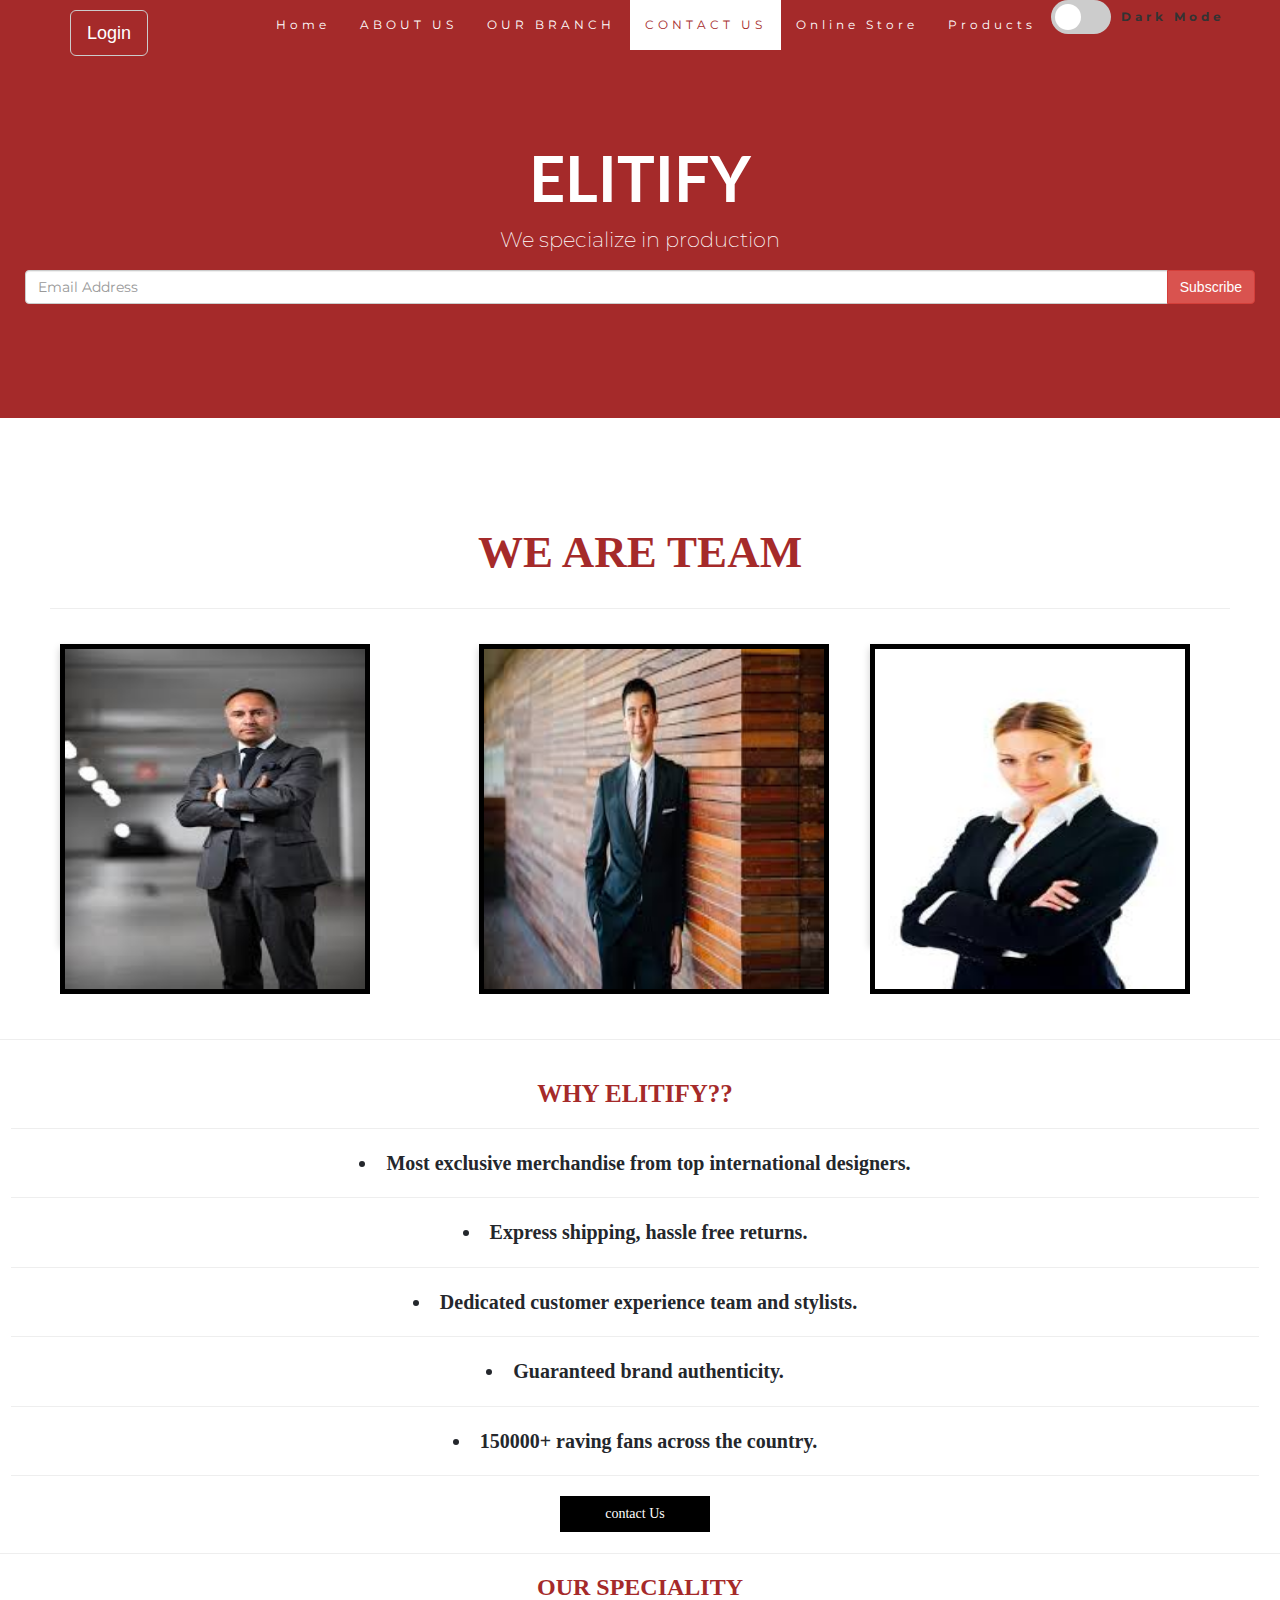
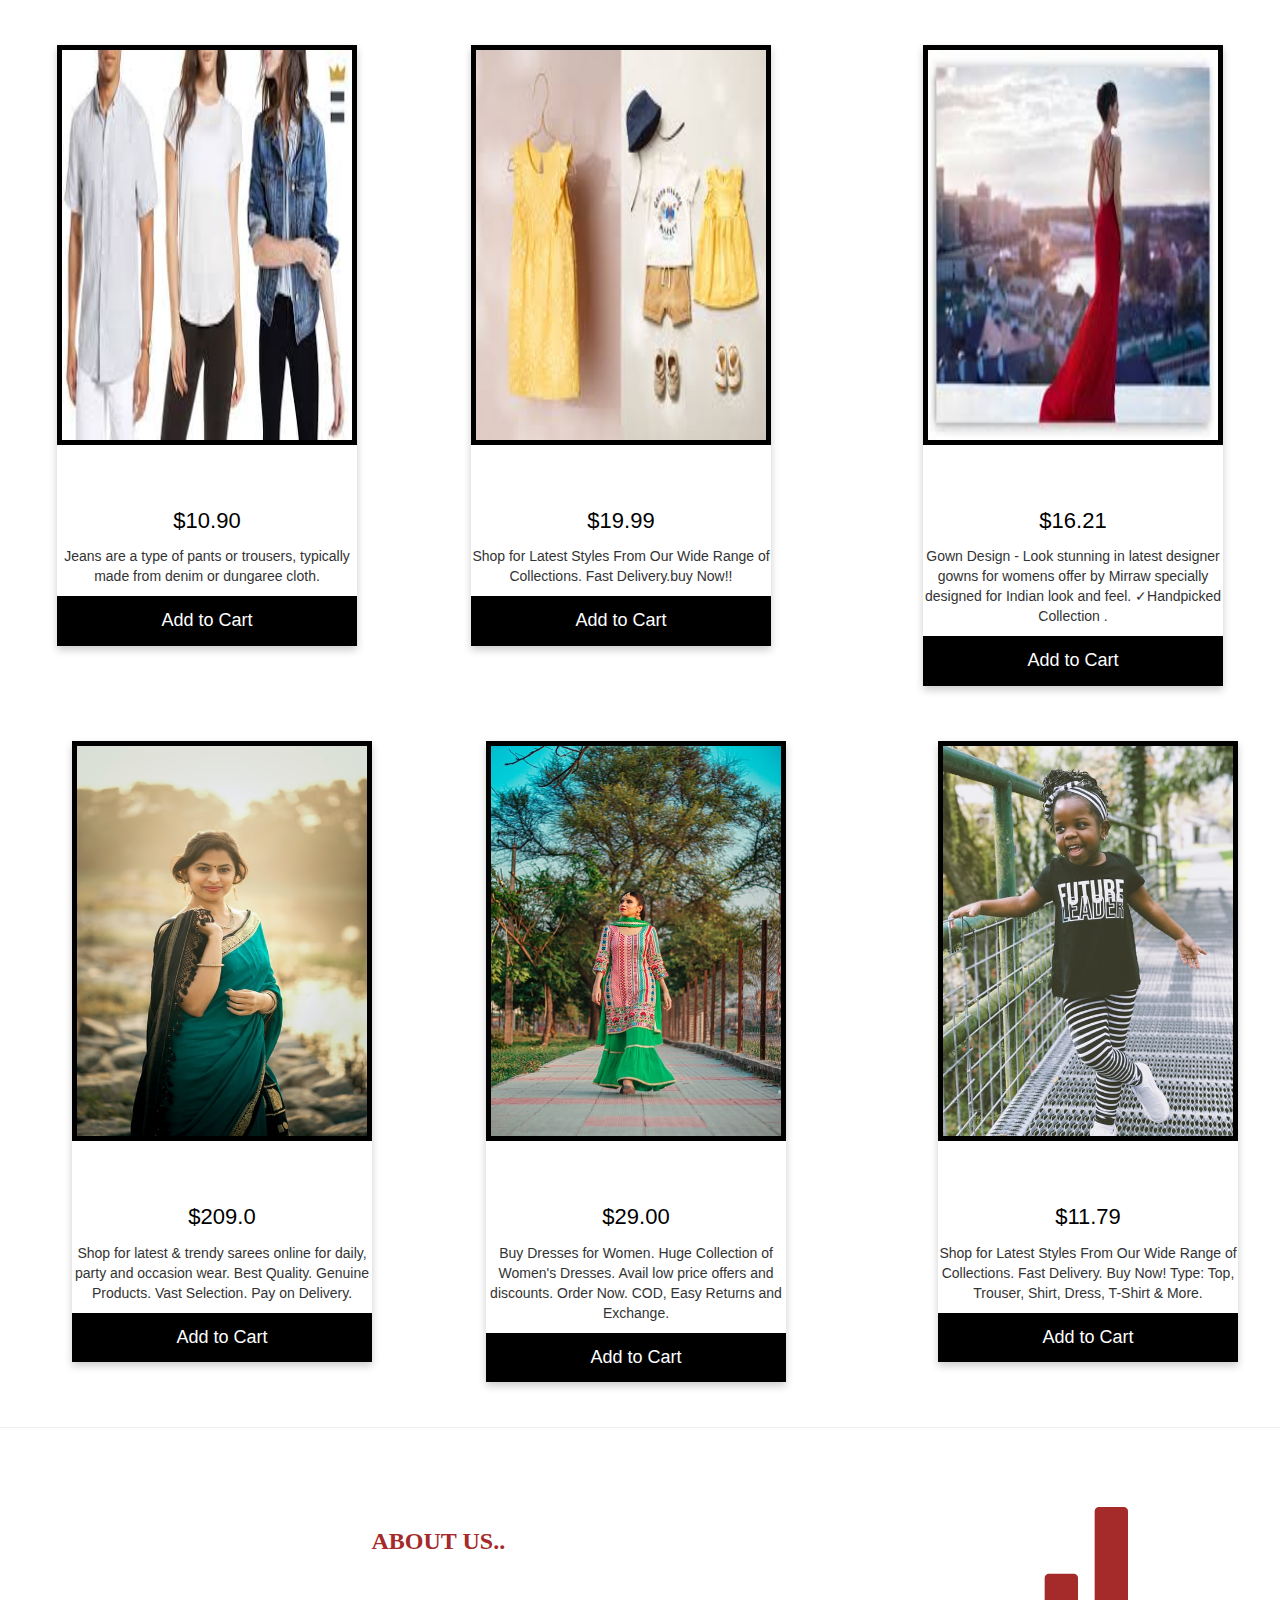
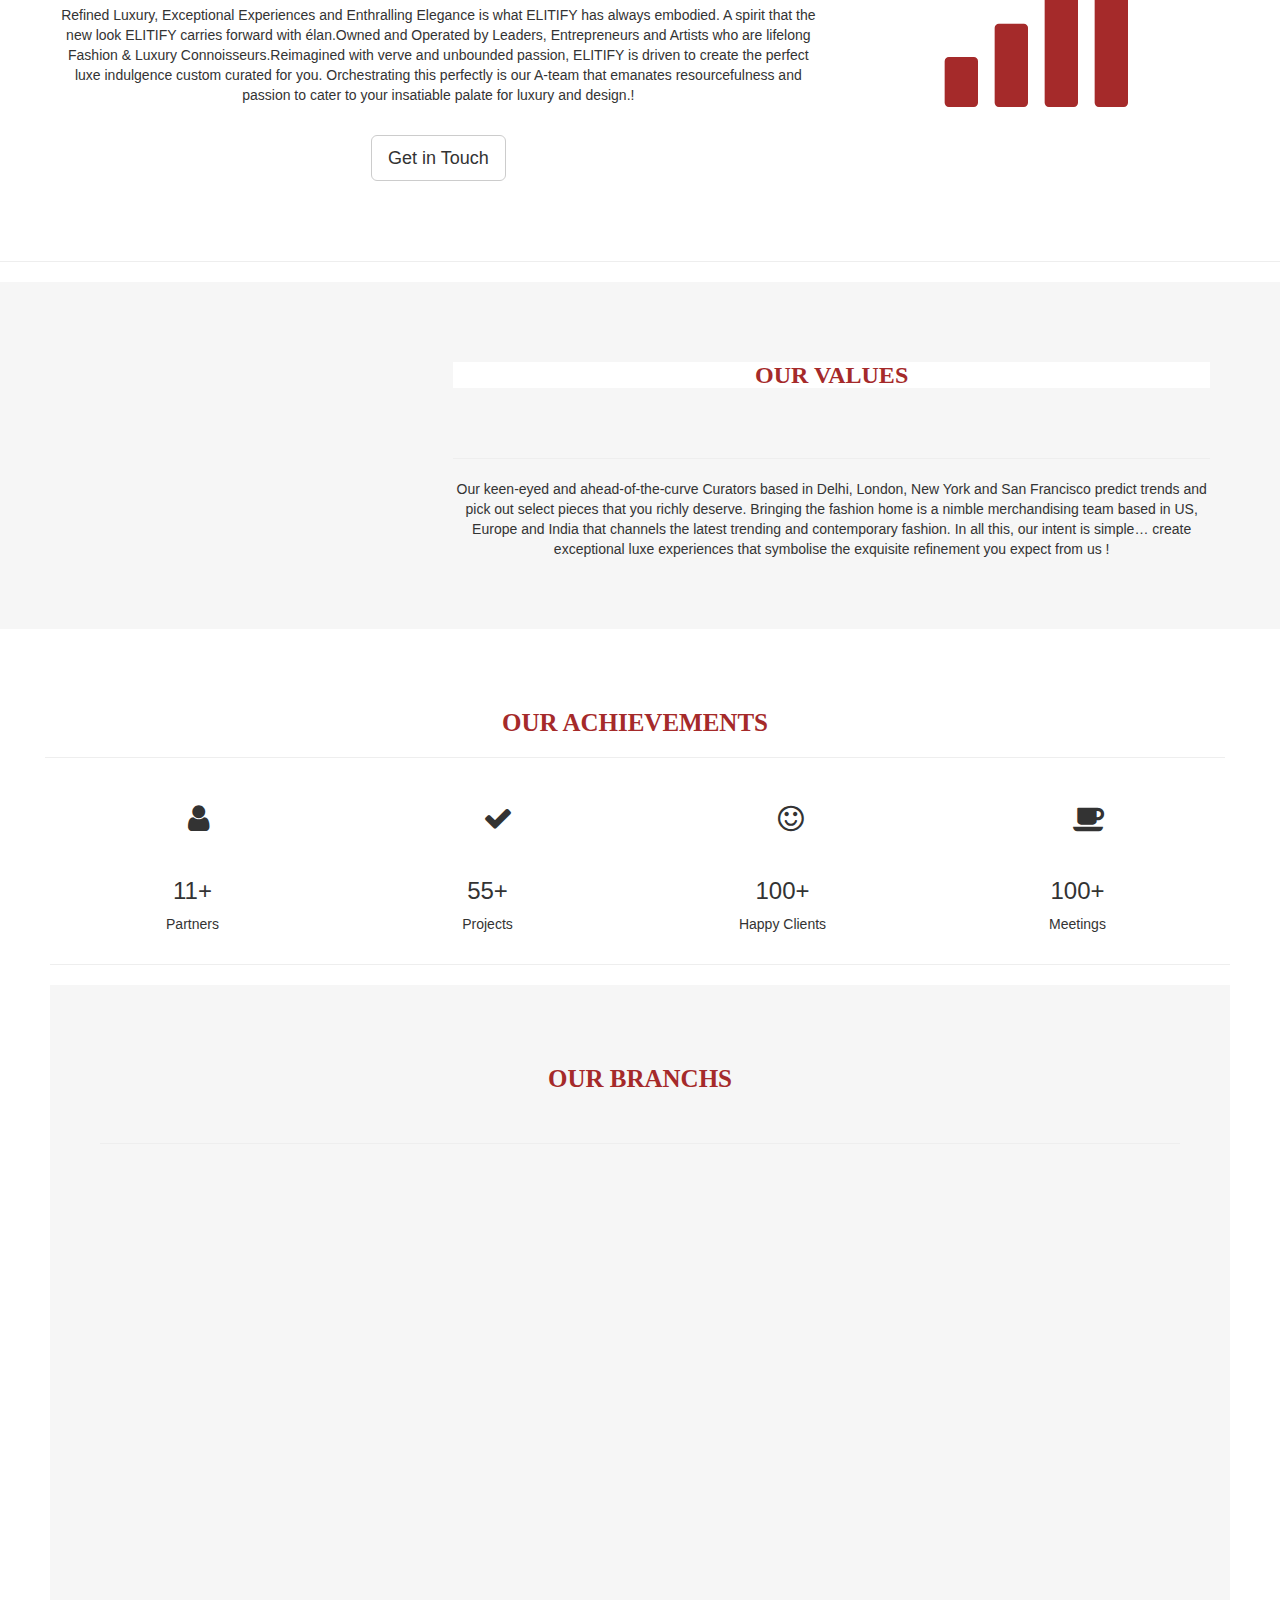
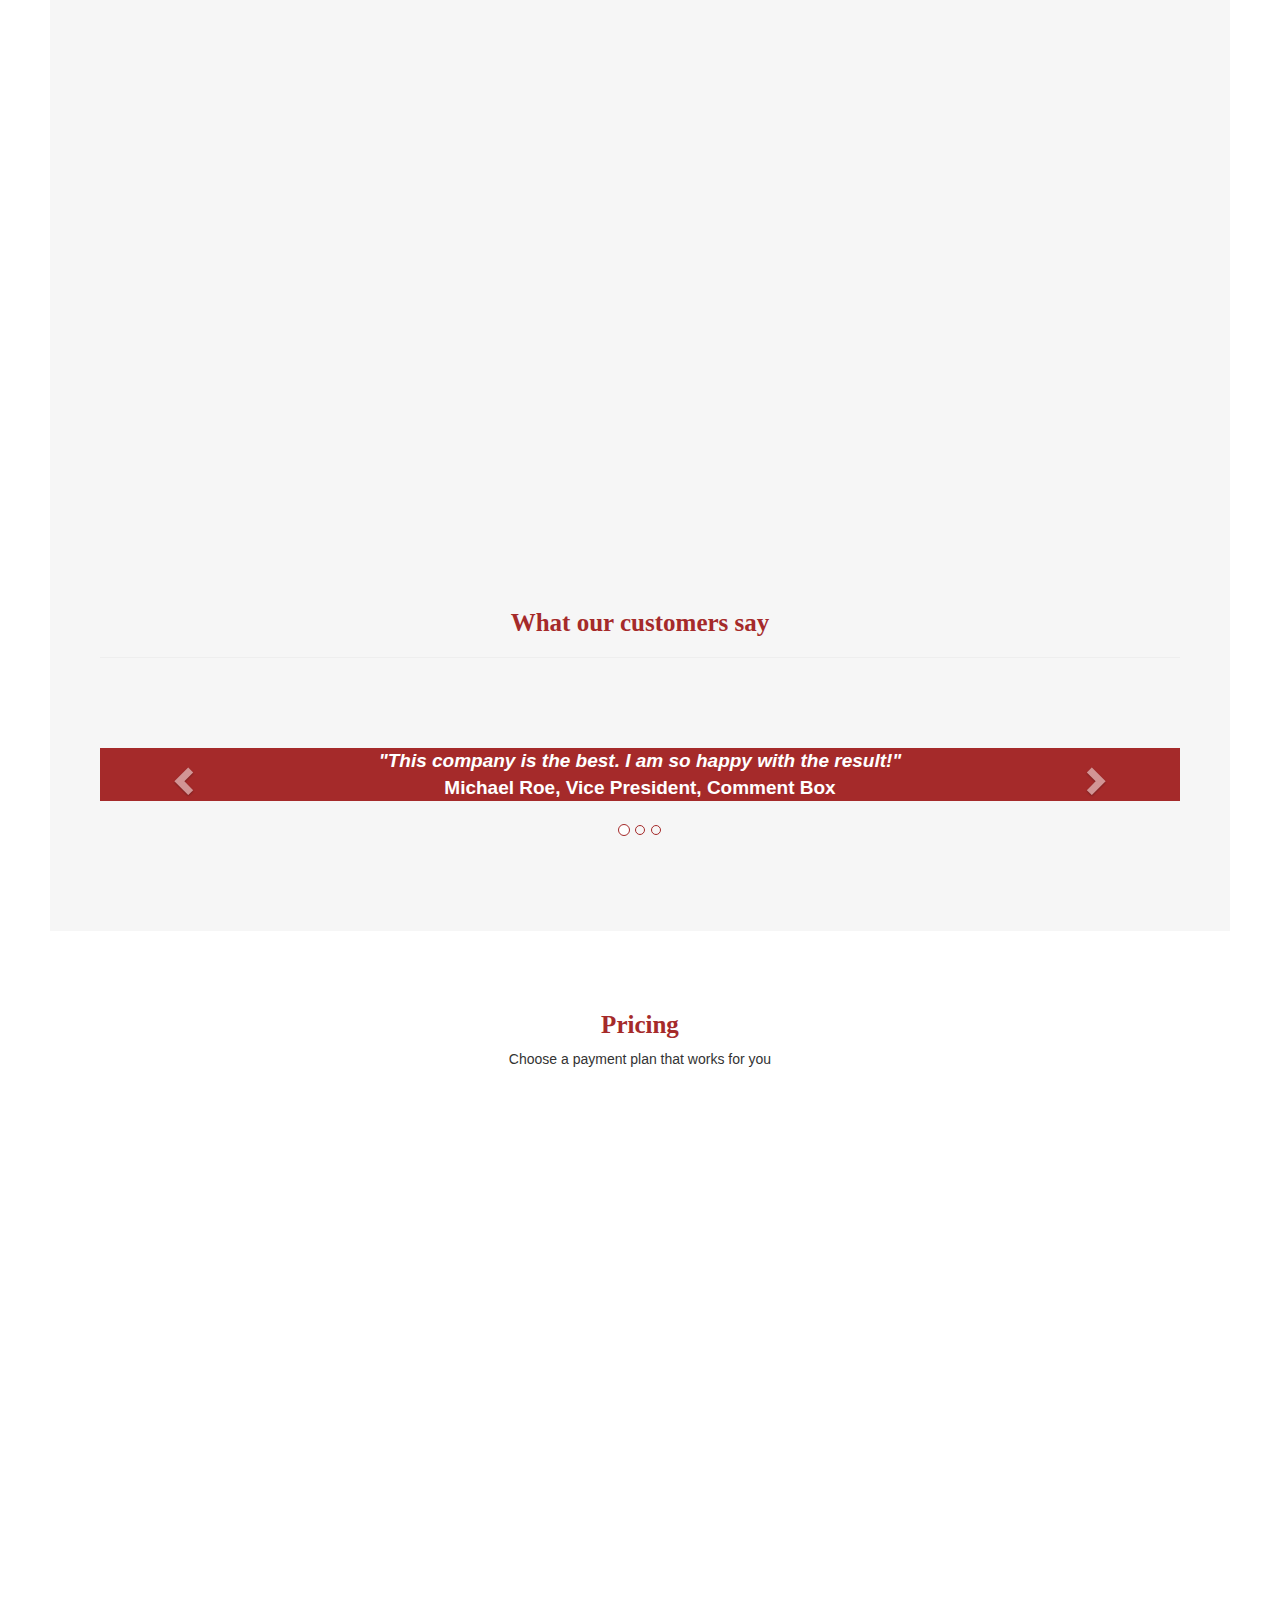
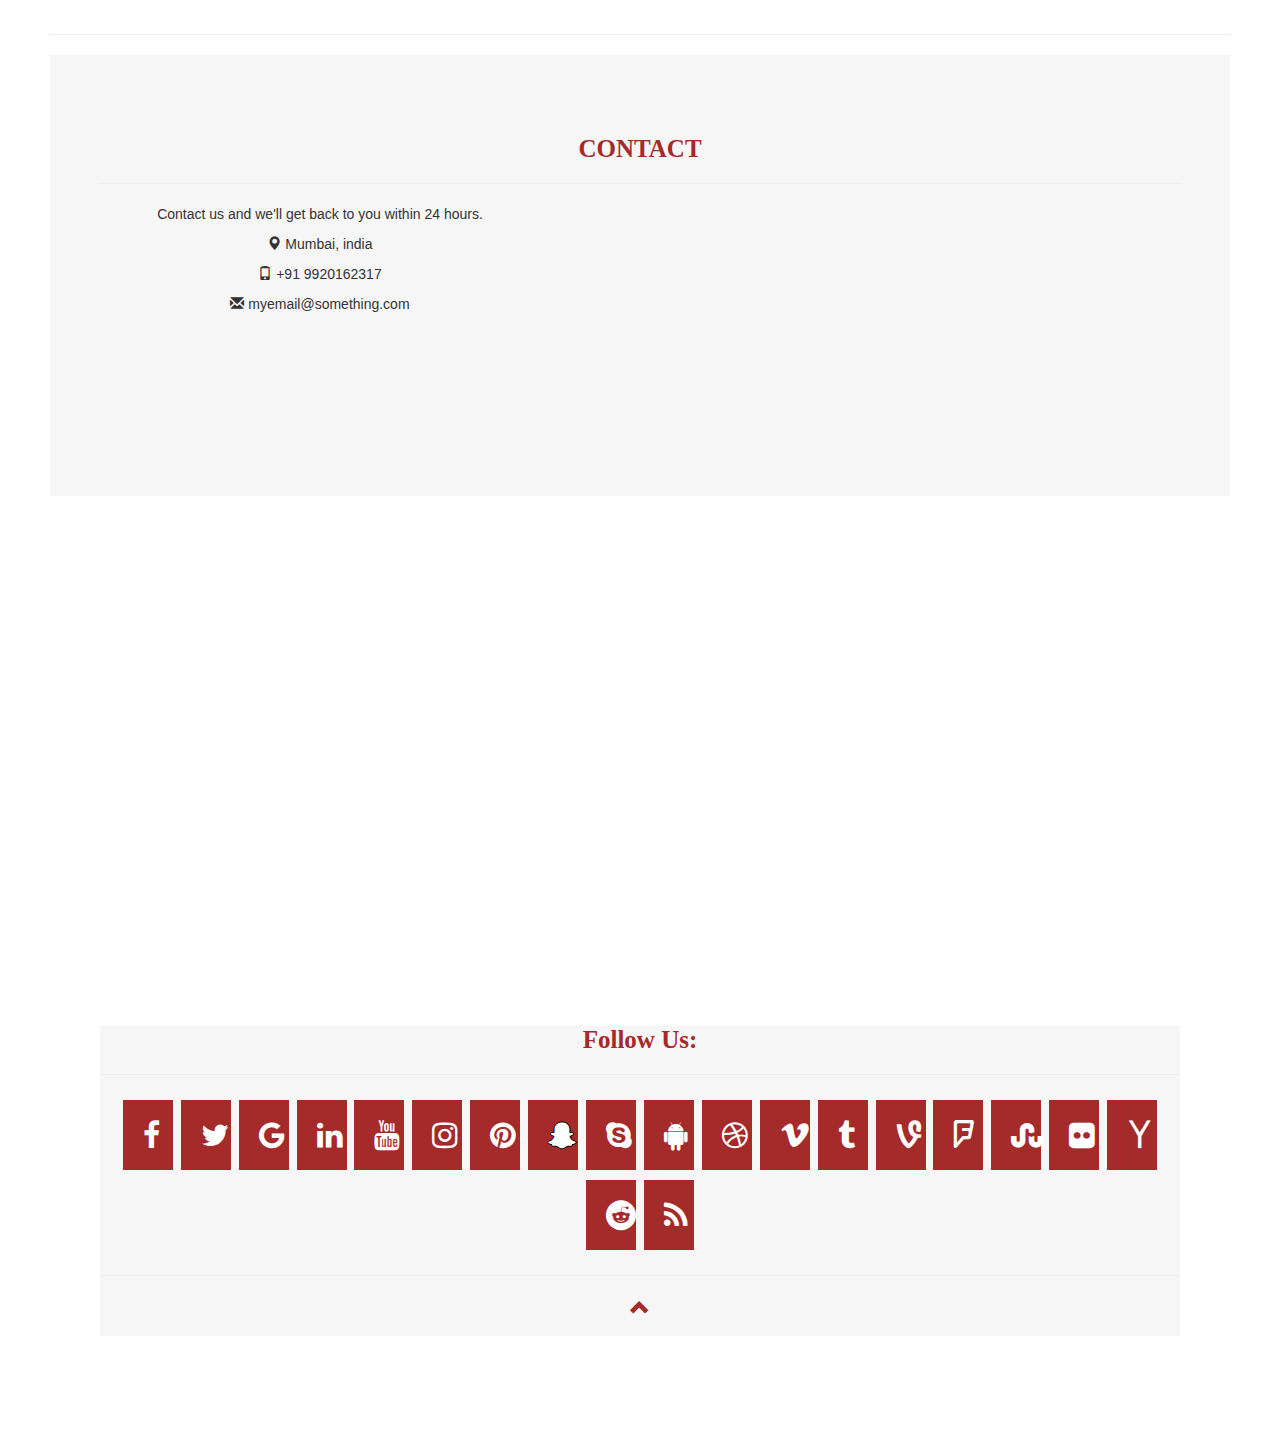
<file: index.html>
<html>
<head>
  <meta charset="UTF-8">
  <meta name="viewport" content="width=device-width, initial-scale=1.0">
  <link rel="stylesheet" href="https://www.w3schools.com/w3css/4/w3.css">
  <link rel="stylesheet" href="https://maxcdn.bootstrapcdn.com/bootstrap/3.4.1/css/bootstrap.min.css">
  <link href="https://fonts.googleapis.com/css?family=Montserrat" rel="stylesheet" type="text/css">
  <link href="https://fonts.googleapis.com/css?family=Lato" rel="stylesheet" type="text/css">
  <script src="https://ajax.googleapis.com/ajax/libs/jquery/3.5.1/jquery.min.js"></script>
  <script src="https://maxcdn.bootstrapcdn.com/bootstrap/3.4.1/js/bootstrap.min.js"></script>
  <link rel="stylesheet" href="https://cdnjs.cloudflare.com/ajax/libs/font-awesome/4.7.0/css/font-awesome.min.css">
  <link rel=”stylesheet” href=”css/bootstrap.css”>
<link rel=”stylesheet” href=”css/bootstrap-responsive.css”>
<script src="https://cdnjs.cloudflare.com/ajax/libs/jquery/3.4.0/jquery.min.js"> </script> 
  <style>
        #body{
          
        padding:auto; 
        text-align:center; 
      
        }        
        .dark{ 
            background-color: #222; 
            color: #e6e6e6; 
        } 
        .theme-switch-wrapper {
            display: flex;
            align-items: center;  
            float: right;                      
        }        
        .theme-switch {
        display: inline-block;
        height: 34px;
        position: relative;
        width: 60px;
        text-align: right;
        }
        .theme-switch input {
        display:none;
        }
        .slider {
        background-color: #ccc;
        bottom: 0;
        cursor: pointer;
        left: 0;
        position: absolute;
        right: 0;
        top: 0;
        transition: .4s;
        }
        .slider:before {
        background-color: #fff;
        bottom: 4px;
        content: "";
        height: 26px;
        left: 4px;
        position: absolute;
        transition: .4s;
        width: 26px;
        }
        input:checked + .slider {
        background-color: #66bb6a;
        }
        input:checked + .slider:before {
        transform: translateX(26px);
        }
        .slider.round {
        border-radius: 34px;
        }
        .slider.round:before {
        border-radius: 50%;
        }
  /* Float four columns side by side */
.column {
  float: left;
  width: 25%;
  padding: 0 5px;
}
h1{
color: white;
font: 400 25px Lato, sans-serif;
text-align: center;
}
h4{
background-color: white;
color: black;
font-size: 25px;}

.row {margin: 0 -5px;}

/* Clear floats after the columns */
.row:after {
  content: "";
  display: table;
  clear: both;
}
img {
  border: 5px solid black;
  background-size: cover;
  background-size: contain;
}
/* Float four columns side by side */
.column {
  float: left;
  width: 25%;
  padding: 0 5px;
}

.fa {font-size:50px;}

  h2 {
    font-size: 24px;
    text-transform: uppercase;
    color: black;
    font-weight: 600;
    margin-bottom: 30px;
	background-color: white;
	text-align: center;
  }

  .jumbotron {
    background-color: brown;
    color: #fff;
    padding: 100px 25px;
    font-family: Montserrat, sans-serif;
  }
  .container-fluid {
    padding: 60px 50px;
  }
  .bg-grey {
    background-color: #f6f6f6;
  }
  .logo-small {
    color: brown;
    font-size: 50px;
  }
  .logo {
    color: brown;
    font-size: 200px;
  }
  .thumbnail {
    padding: 0 0 15px 0;
    border: none;
    border-radius: 0;
  }
  .thumbnail img {
    width: 100%;
    height: 100%;
    margin-bottom: 10px;
  }
  .carousel-control.right, .carousel-control.left {
    background-image: none;
	background-color: none;
    color: white;
  }
  .carousel-indicators li {
    border-color: brown;
  }
  .carousel-indicators li.active {
    color: black;
  }
  .item h4 {
    font-size: 19px;
    line-height: 1.375em;
    font-weight: 400;
    font-style: italic;
    margin: 70px 0;
	color: black;
	background-color: none;
  }
  .item span {
    font-style: normal;
  }
  .panel {
    border: 1px solid black; 
    border-radius:0 !important;
    transition: box-shadow 0.5s;
  }
  .panel:hover {
    box-shadow: 5px 0px 40px rgba(0,0,0, .2);
  }
  .panel-footer .btn:hover {
    border: 1px solid brown;
    background-color: #fff !important;
    color: white;
  }
  .panel-heading {
    color: #fff !important;
    background-color: black !important;
    padding: 25px;
    border-bottom: 1px solid transparent;
    border-top-left-radius: 0px;
    border-top-right-radius: 0px;
    border-bottom-left-radius: 0px;
    border-bottom-right-radius: 0px;
  }
  .panel-footer {
    background-color: white !important;
  }
  .panel-footer h3 {
    font-size: 32px;
  }
  .panel-footer h4 {
    color: #aaa;
    font-size: 14px;
  }
  .panel-footer .btn {
    margin: 15px 0;
    background-color: black;
    color: #fff;
  }
  .navbar {
    margin-bottom: 0;
    background-color: brown;
    z-index: 9999;
    border: 0;
    font-size: 12px !important;
    line-height: 1.42857143 !important;
    letter-spacing: 4px;
    border-radius: 0;
    font-family: Montserrat, sans-serif;
  }
  .navbar li a, .navbar .navbar-brand {
    color: #fff !important;
  }
  .navbar-nav li a:hover, .navbar-nav li.active a {
    color: brown !important;
    background-color: #fff !important;
  }
  .navbar-default .navbar-toggle {
    border-color: transparent;
    color: #fff !important;
  }
  footer .glyphicon {
    font-size: 20px;
    margin-bottom: 20px;
    color: brown;
  }
  .slideanim {visibility:hidden;}
  .slide {
    animation-name: slide;
    -webkit-animation-name: slide;
    animation-duration: 1s;
    -webkit-animation-duration: 1s;
    visibility: visible;
  }
  @keyframes slide {
    0% {
      opacity: 0;
      transform: translateY(70%);
    } 
    100% {
      opacity: 1;
      transform: translateY(0%);
    }
  }
  @-webkit-keyframes slide {
    0% {
      opacity: 0;
      -webkit-transform: translateY(70%);
    } 
    100% {
      opacity: 1;
      -webkit-transform: translateY(0%);
    }
  }
  @media screen and (max-width: 768px) {
    .col-sm-4 {
      text-align: center;
      margin: 25px 0;
    }
    .btn-lg {
      width: 100%;
      margin-bottom: 35px;
    }
  }
  @media screen and (max-width: 480px) {
    .logo {
      font-size: 150px;
    }
  }
.row 
{
width:100%;
text-align:center;
}
.header
{
	background-color: brown;
	width:100%;
}
.first-row{
width:100%;
margin: 10px 10px 10px 0;
}
.second-row
{
	width:100%;
	margin:15px 15px 15px 15px;
}
.section1
{
float:left;
width:30%;
margin:15px 15px 15px 15px;
}

.section2
{
float:left;
width: 30%;
margin:15px 15px 15px 15px;
}
.section3
{
float:right;
width: 30%;
margin: 15px 15px 15px 15px;
}

.section4
{
float:left;
width:30%;
margin:15px 15px 15px 15px;
}
.section5
{
float:left;
width:30%;
margin:15px 15px 15px 15px;
}
.section6
{
float:right;
width:30%;
margin:15px 15px 15px 15px;
}
.card {
  box-shadow: 0 4px 4px 0 rgba(0, 0, 0, 0.2);
  max-width: 300px;
  margin: auto;
  text-align: center;
  font-family: arial;
}
.price {
  color: grey;
  font-size: 22px;
  color: black;
  background-color: white;
}
.card button {
  border: none;
  outline: 0;
  padding: 12px;
  color: white;
  background-color: #000;
  text-align: center;
  cursor: pointer;
  width: 100%;
  font-size: 18px;
}
.card button:hover {
  opacity: 0.7;
}
.modal-header, h4, .close {
    background-color: brown;
    color:white !important;
    text-align: center;
    font-size: 20px;
  }
  .modal-footer {
    background-color: #f9f9f9; }
#mybtn{
 background-color: brown;
 color: white;
 margin: 10px 0 10px 0;
 box-shadow: 15px;}
  /* slide show*/
* {box-sizing: border-box}
body {font-family: Verdana, sans-serif; margin:0}
.mySlides {display: none}
img {vertical-align: middle;}

/* Slideshow container */
.slideshow-container {
  max-width: 1000px;
  position: relative;
  margin: auto;
}

/* Next & previous buttons */
.prev, .next {
  cursor: pointer;
  position: absolute;
  top: 50%;
  width: auto;
  padding: 16px;
  margin-top: -22px;
  color: white;
  font-weight: bold;
  font-size: 18px;
  transition: 0.6s ease;
  border-radius: 0 3px 3px 0;
  user-select: none;
}

/* Position the "next button" to the right */
.next {
  right: 0;
  border-radius: 3px 0 0 3px;
}

/* On hover, add a black background color with a little bit see-through */
.prev:hover, .next:hover {
  background-color: rgba(0,0,0,0.8);
}
/* The dots/bullets/indicators */
.dot {
  cursor: pointer;
  height: 15px;
  width: 15px;
  margin: 0 2px;
  background-color: #bbb;
  border-radius: 50%;
  display: inline-block;
  transition: background-color 0.6s ease;
}

.active, .dot:hover {
  background-color: #717171;
}

/* Fading animation */
.fade {
  -webkit-animation-name: fade;
  -webkit-animation-duration: 1.5s;
  animation-name: fade;
  animation-duration: 1.5s;
}

@-webkit-keyframes fade {
  from {opacity: .4} 
  to {opacity: 1}
}

@keyframes fade {
  from {opacity: .4} 
  to {opacity: 1}
}

/* On smaller screens, decrease text size */
@media only screen and (max-width: 300px) {
  .prev, .next,.text {font-size: 11px}
} 
 /*slide show end */
 
 
 /*social bar*/
 .fa {
  padding: 20px;
  font-size: 30px;
  width: 50px;
  text-align: center;
  text-decoration: none;
  margin: 5px 2px;
}

.fa:hover {
    opacity: 0.7;
}

.fa-facebook {
  background: brown;
  color: white;
}

.fa-twitter {
  background: brown;
  color: white;
}

.fa-google {
  background: brown;
  color: white;
}

.fa-linkedin {
  background: brown;
  color: white;
}

.fa-youtube {
  background: brown;
  color: white;
}

.fa-instagram {
  background: brown;
  color: white;
}

.fa-pinterest {
  background: brown;
  color: white;
}

.fa-snapchat-ghost {
  background: brown;
  color: white;
  text-shadow: -1px 0 black, 0 1px black, 1px 0 black, 0 -1px black;
}

.fa-skype {
  background: brown;
  color: white;
}

.fa-android {
  background: brown;
  color: white;
}

.fa-dribbble {
  background: brown;
  color: white;
}

.fa-vimeo {
  background: brown;
  color: white;
}

.fa-tumblr {
  background: brown;
  color: white;
}

.fa-vine {
  background: brown;
  color: white;
}

.fa-foursquare {
  background: brown;
  color: white;
}

.fa-stumbleupon {
  background: brown;
  color: white;
}

.fa-flickr {
  background: brown;
  color: white;
}

.fa-yahoo {
  background: brown;
  color: white;
}

.fa-soundcloud {
  background: brown;
  color: white;
}

.fa-reddit {
  background: brown;
  color: white;
}

.fa-rss {
  background: brown;
  color: white;
}

/*profiel*/

.card {
  box-shadow: 0 4px 8px 0 rgba(0, 0, 0, 0.2);
  max-width: 300px;
  margin: auto;
  text-align: center;
  font-family: arial;
}

.title {
  color: grey;
  font-size: 18px;
}

button {
  border: none;
  outline: 0;
  display: inline-block;
  padding: 8px;
  color: white;
  background-color: #000;
  text-align: center;
  cursor: pointer;
  width: auto;
  font-size: 14px;
  font-family: Verdana, sans-serif;
}

a {

  color: black;
}

button:hover, a:hover {
  opacity: 0.7;
}
.flip-card {
  background-color: transparent;
  width: 300px;
  height: 300px;
  perspective: 1000px;
}

.flip-card-inner {
  position: relative;
  width: 100%;
  height: 100%;
  text-align: center;
  transition: transform 0.6s;
  transform-style: preserve-3d;
  box-shadow: 0 4px 8px 0 rgba(0,0,0,0.2);
}

.flip-card:hover .flip-card-inner {
  transform: rotateY(180deg);
}

.flip-card-front, .flip-card-back {
  position: absolute;
  width: 100%;
  height: 100%;
  -webkit-backface-visibility: hidden;
  backface-visibility: hidden;
}

.flip-card-front {
  background-color: #bbb;
  color: black;
}

.flip-card-back {
  background-color: white;
  color: black;
  transform: rotateY(180deg);
}

row{width: 100%;
text-align: center;}
.section11
{
width: 33%;
float: left;
margin: 15px 15px 15px 15px;
}

.section21
{
width: 33%;
float: left;
margin: 15px 0 15px 15px;
}
.section31
{
width: 30%;
float: right;
margin: 15px 1px 15px 0;
}
.w3-button {width:150px}
.row{
width: 100%;
text-align: center;}

.intro{
text-align: left;

font-size: 14px;
    /* font-family: 'Roboto', sans-serif !important; */
    color: #24272c;
    background-color: #ffffff;
    font-family: futura !important;}
	
	.full_width {
    float: left;
    width: 100%;
    box-sizing: border-box;
}
user agent stylesheet
p {
    display: block;
    margin-block-start: 1em;
    margin-block-end: 1em;
    margin-inline-start: 0px;
    margin-inline-end: 0px;
}


  </style>
</head>
<body id="myPage"  data-spy="scroll" data-target=".navbar" data-offset="60">
  /*color theme changer*/
  <script> 
    $(document).ready(function(){
        $('#checkbox').click(function(){
            var element = document.body;         
            element.classList.toggle("dark"); 
        });
    });        
</script>
  <div id="body">
<nav class="navbar navbar-default navbar-fixed-top">
  <div class="container">
    <div class="navbar-header">
      <button type="button" class="navbar-toggle" data-toggle="collapse" data-target="#myNavbar">
        <span class="icon-bar"></span>
        <span class="icon-bar"></span>
        <span class="icon-bar"></span> 
		
      </button>
    <button type="button" class="btn btn-default btn-lg" id="myBtn">Login</button>

	<div class="modal fade" id="myModal" role="dialog">
    <div class="modal-dialog">
    
      <!-- Modal content-->
      <div class="modal-content">
        <div class="modal-header" style="padding:35px 50px;">
          <button type="button" class="close" data-dismiss="modal">&times;</button>
          <h4><span class="glyphicon glyphicon-lock"></span> Login</h4>
        </div>
        <div class="modal-body" style="padding:40px 50px;">
          <form role="form">
            <div class="form-group">
              <label for="usrname"><span class="glyphicon glyphicon-user"></span> Username</label>
              <input type="text" class="form-control" id="usrname" placeholder="Enter email">
            </div>
            <div class="form-group">
              <label for="psw"><span class="glyphicon glyphicon-eye-open"></span> Password</label>
              <input type="text" class="form-control" id="psw" placeholder="Enter password">
            </div>
            <div class="checkbox">
              <label><input type="checkbox" value="" checked>Remember me</label>
            </div>
              <button type="submit" class="btn btn-success btn-block"><span class="glyphicon glyphicon-off"></span> Login</button>
          </form>
        </div>
        <div class="modal-footer">
          <button type="submit" class="btn btn-danger btn-default pull-left" data-dismiss="modal"><span class="glyphicon glyphicon-remove"></span> Cancel</button>
          <p>Not a member? <a href="#">Sign Up</a></p>
          <p>Forgot <a href="#">Password?</a></p>
        </div>
      </div>
      </div>
	</div> 
</div>
 
    <div class="collapse navbar-collapse" id="myNavbar">
      <ul class="nav navbar-nav navbar-right">
	  <li><a href="#home">Home</a></li>
        <li><a href="#about">ABOUT US</a></li>
        <li><a href="#portfolio">OUR BRANCH</a></li>
        <li><a href="#contact">CONTACT US</a></li>
		<li><a href="store.html">Online Store</a></li>
		<li><a href="products.html">Products</a></li>
    <li><div  class="theme-switch-wrapper">
      <label class="theme-switch" for="checkbox">
          <input type="checkbox" id="checkbox" />
          <div class="slider round"></div>
      </label>
    <label style="margin-left: 10px;">Dark Mode</label>
  </div></li>
   
    </ul>
  
    </div>
  </div>
</nav>

<div class="jumbotron text-center">
  <h1><strong>ELITIFY</strong></h1> 
  <p>We specialize in production</p> 
  <form>
    <div class="input-group">
      <input type="email" class="form-control" size="50" placeholder="Email Address" requibrown>
      <div class="input-group-btn">
        <button type="button" class="btn btn-danger">Subscribe</button>
      </div>
    </div>
  </form>
</div>
<div id="index" class="container-fluid">

<h2 style="color:brown;font-family:verdana;font-size:45px;"> <strong>WE ARE TEAM </strong></h2><hr>

<div class="row">
<div class="section11">
<div class="flip-card">
  <div class="flip-card-inner">
    <div class="flip-card-front">
      <img src="image/b1.jpg" style="width:310px;height:350px;">
    </div>
    <div class="flip-card-back">
   <div class="card">
 
  <h1><b>John Doe</b></h1>
  <p class="title">CEO & Founder, Example</p>
  <p>Harvard University</p>
  <div style="margin: 24px 0;">
    <a href="#"><i class="fa fa-dribbble"></i></a> 
    <a href="#"><i class="fa fa-twitter"></i></a>  
    <a href="#"><i class="fa fa-linkedin"></i></a>  
    <a href="#"><i class="fa fa-facebook"></i></a> 
  </div>
  <p><button>Contact</button></p>
</div>
    </div>
  </div>
</div>
</div>


<div class="section21">
<div class="flip-card">
  <div class="flip-card-inner">
    <div class="flip-card-front">
      <img src="image/b2.jpg" style="width:350px;height:350px;">
    </div>
    <div class="flip-card-back">
   <div class="card">
 
  <h1><b>Annie Bell</b></h1>
  <p class="title">Accountant</p>
  <p>Harvard University</p>
  <div style="margin: 24px 0;">
    <a href="#"><i class="fa fa-dribbble"></i></a> 
    <a href="#"><i class="fa fa-twitter"></i></a>  
    <a href="#"><i class="fa fa-linkedin"></i></a>  
    <a href="#"><i class="fa fa-facebook"></i></a> 
  </div>
  <p><button>Contact</button></p>
</div>
    </div>
  </div>
</div>
</div>


<div class="section31">
<div class="flip-card">
  <div class="flip-card-inner">
    <div class="flip-card-front">
      <img src="image/b3.jpg" style="width:320px;height:350px;">
    </div>
    <div class="flip-card-back">
   <div class="card">
 
  <h1><b>Sujuka Gell</b></h1>
  <p class="title">Engineer of infrastructer</p>
  <p>oxfard University</p>
  <div style="margin: 24px 0;">
    <a href="#"><i class="fa fa-dribbble"></i></a> 
    <a href="#"><i class="fa fa-twitter"></i></a>  
    <a href="#"><i class="fa fa-linkedin"></i></a>  
    <a href="#"><i class="fa fa-facebook"></i></a> 
  </div>
  <p><button>Contact</button></p>
</div>
    </div>
  </div>
</div>
</div>
</div>
	
</div >	<hr>

<div class="row intro">
<div class="w3-container w3-center w3-animate-left">

<h1 style="color:brown;font-family:verdana;"><strong>WHY ELITIFY??</strong></h1> <hr>

<li style="font-size:20px;"><strong> Most exclusive merchandise from top international designers.</strong></li><hr>
<li style="font-size:20px;"><strong>Express shipping, hassle free returns.</strong></li> <hr>
<li style="font-size:20px;"><strong>Dedicated customer experience team and stylists.</strong></li><hr>
<li style="font-size:20px;"><strong>Guaranteed brand authenticity.</strong></li><hr>
<li style="font-size:20px;"><strong>150000+ raving fans across the country.</strong> </li></i></p><hr>
<a href="#contact" button class="w3-button w3-ripple w3-black">contact Us</button></a>
</div>
</div><hr>
<h2 style="color:brown;font-family:verdana;"> <strong>OUR SPECIALITY</strong></h2>	
			<div class="row first-row">
				<div class="section1">
				<div class="card">
					<img src="image/formal.jpg" alt="Denim Jeans" width="100%" height="400px">
					<h1>Tailored Jeans</h1>
					<p class="price">$10.90</p>
					<p>Jeans are a type of pants or trousers, typically made from denim or dungaree cloth.</p>
				    <p><button>Add to Cart</button></p>
                </div>
				</div>
					<div class="section2">
						<div class="card">
						<img src="image/child.jpg" alt="Denim Jeans" width="100%" height="400px">
							<h1>CHILD CLOTHS</h1>
							<p class="price">$19.99</p>
						<p>Shop for Latest Styles From Our Wide Range of Collections. Fast Delivery.buy Now!!</p>
						<p><button>Add to Cart</button></p>
						</div>
					</div>
				
				<div class="section3">
					<div class="card">
					<img src="image/fash.jpg" alt="Deni Jeans" width="100%" height="400px">
					<h1>GOWN</h1>
					<p class="price">$16.21</p>
					<p>Gown Design - Look stunning in latest designer gowns for womens offer by Mirraw specially designed for Indian look and feel. ✓Handpicked Collection .</p>
				    <p><button>Add to Cart</button></p>
                    </div>
				</div>
			</div>
			
						<div class="row second-row">
							<div class="section4">
								<div class="card">
									<img src="image/sadi.jpg" alt="Denim Jeans" width="100%" height="400px">
									<h1>Traditional Saree</h1>
									<p class="price">$209.0</p>
									<p>Shop for latest & trendy sarees online for daily, party and occasion wear. Best Quality. Genuine Products. Vast Selection. Pay on Delivery.</p>
									<p><button>Add to Cart</button></p>
								</div>
							</div>
						        <div class="section5">
									<div class="card">
										<img src="image/dress.jpg" alt="Denim Jeans" width="100%" height="400px">
										<h1>Dress</h1>
									    <p class="price">$29.00</p>
										<p>Buy Dresses for Women. Huge Collection of Women's Dresses. Avail low price offers and discounts. Order Now. COD, Easy Returns and Exchange.</p>
										<p><button>Add to Cart</button></p>
									</div>
								</div>
				
									<div class="section6">
										<div class="card">
										<img src="image/kids.jpg" alt="Denim Jeans" width="100%" height="400px">
										<h1>KIDS</h1>
											<p class="price">$11.79</p>
											<p>Shop for Latest Styles From Our Wide Range of Collections. Fast Delivery. Buy Now! Type: Top, Trouser, Shirt, Dress, T-Shirt & More.</p>
												<p><button>Add to Cart</button></p>
									   </div>
									</div>
						</div><hr>

<!-- Container (About Section) -->
<div id="about" class="container-fluid">
  <div class="row">
    <div class="col-sm-8">
      <h2 style="color:brown;font-family:verdana;">About Us..</h2><br>
      <p>Refined Luxury, Exceptional Experiences and Enthralling Elegance is what ELITIFY has always embodied. A spirit that the new look ELITIFY carries forward with élan.Owned and Operated by Leaders, Entrepreneurs and Artists who are lifelong Fashion & Luxury Connoisseurs.Reimagined with verve and unbounded passion, ELITIFY is driven to create the perfect luxe indulgence custom curated for you.

Orchestrating this perfectly is our A-team that emanates resourcefulness and passion to cater to your insatiable palate for luxury and design.!</p>

      <br><button class="btn btn-default btn-lg">Get in Touch</button>
    </div>
    <div class="col-sm-4">
      <span class="glyphicon glyphicon-signal logo"></span>
    </div>
  </div>
</div> <hr>

<div class="container-fluid bg-grey">
  <div class="row">
    <div class="col-sm-4">
      <span class="glyphicon glyphicon-globe logo slideanim"></span>
    </div>
    <div class="col-sm-8">
      <h2 style="color:brown;font-family:verdana;">Our Values</h2><br><hr>
     
<p>Our keen-eyed and ahead-of-the-curve Curators based in Delhi, London, New York and San Francisco predict trends and pick out select pieces that you richly deserve.

Bringing the fashion home is a nimble merchandising team based in US, Europe and India that channels the latest trending and contemporary fashion.

In all this, our intent is simple… create exceptional luxe experiences that symbolise the exquisite refinement you expect from us !</p>
    </div>
  </div>
</div>

<!-- Container (Services Section) -->
<div id="achievement" class="container-fluid text-center">
<div class="row">
  
  <h1 style="color:brown;font-family:verdana;"><strong>OUR ACHIEVEMENTS</strong></h1><hr>
  <div class="column">
    <div class="card1">
      <p><i class="fa fa-user"></i></p>
      <h3>11+</h3>
      <p>Partners</p>
    </div>
  </div>

  <div class="column">
    <div class="card1">
      <p><i class="fa fa-check"></i></p>
      <h3>55+</h3>
      <p>Projects</p>
    </div>
  </div>
  
  <div class="column">
    <div class="card1">
      <p><i class="fa fa-smile-o"></i></p>
      <h3>100+</h3>
      <p>Happy Clients</p>
    </div>
  </div>
  
  <div class="column">
    <div class="card1">
      <p><i class="fa fa-coffee"></i></p>
      <h3>100+</h3>
      <p>Meetings</p>
    </div>
  </div>
</div><hr>

<!-- Container (Portfolio Section) -->
<div id="portfolio" class="container-fluid text-center bg-grey">
  <h1 style="color:brown;font-family:verdana;"><strong>OUR BRANCHS</strong></h1><br><hr>
 
  <div class="row text-center slideanim">
    <div class="col-sm-4">
      <div class="thumbnail">
        <img src="image/paris.jpg"  width="100%" height="450px">
        <p><strong>Paris</strong></p>
        <p>Yes, we built Paris</p>
      </div>
    </div>
    <div class="col-sm-4">
      <div class="thumbnail">
        <img src="image/canada.jpg"  width="100%" height="450px">
        <p><strong>New York</strong></p>
        <p>We built New York</p>
      </div>
    </div>
    <div class="col-sm-4">
      <div class="thumbnail">
        <img src="image/us.jpg" width="100%" height="450px">
        <p><strong>San Francisco</strong></p>
        <p>Yes, San Fran is ours</p>
      </div>
    </div>
	
  </div><br>
  
  <h1 style="color:brown;font-family:verdana;"><strong>What our customers say</strong></h1><hr>
  <div id="myCarousel" class="carousel slide text-center" data-ride="carousel">
    <!-- Indicators -->
    <ol class="carousel-indicators">
      <li data-target="#myCarousel" data-slide-to="0" class="active"></li>
      <li data-target="#myCarousel" data-slide-to="1"></li>
      <li data-target="#myCarousel" data-slide-to="2"></li>
    </ol>

    <!-- Wrapper for slides -->
    <div class="carousel-inner" role="listbox">
      <div class="item active">
        <h4><b>"This company is the best. I am so happy with the result!"<br><span>Michael Roe, Vice President, Comment Box</span></b></h4>
      </div>
      <div class="item">
        <h4><b>"One word... WOW!!"<br><span>John Doe, Salesman, Rep Inc</span></b></h4>
      </div>
      <div class="item">
        <h4><b>"Could I... BE any more happy with this company?"<br><span>Chandler Bing, Actor, FriendsAlot</span></b></h4>
      </div>
    </div>

    <!-- Left and right controls -->
    <a class="left carousel-control" href="#myCarousel" role="button" data-slide="prev">
      <span class="glyphicon glyphicon-chevron-left" aria-hidden="true"></span>
      <span class="sr-only">Previous</span>
    </a>
    <a class="right carousel-control" href="#myCarousel" role="button" data-slide="next">
      <span class="glyphicon glyphicon-chevron-right" aria-hidden="true"></span>
      <span class="sr-only">Next</span>
    </a>
  </div>
</div>

<!-- Container (Pricing Section) -->
<div id="pricing" class="container-fluid">
  <div class="text-center">
    <h1 style="color:brown;font-family:verdana;"><strong>Pricing</strong></h1>
    <p>Choose a payment plan that works for you</p>
  </div>
  <div class="row slideanim">
    <div class="col-sm-4 col-xs-12">
      <div class="panel panel-default text-center">
        <div class="panel-heading">
          <h1>Basic</h1>
        </div>
        <div class="panel-body">
          <p><strong>2000</strong> Rupees</p>
          <p><strong>1</strong> SAREE</p>
          <p><strong>5</strong> T-Shirt</p>
          <p><strong>2</strong> Kurti </p>
   
        </div>
        <div class="panel-footer">
          <h3>$19</h3>
          <p>Per Month</p>
          <button class="btn btn-lg">Sign Up</button>
        </div>
      </div>      
    </div>     
    <div class="col-sm-4 col-xs-12">
      <div class="panel panel-default text-center">
        <div class="panel-heading">
          <h1>Pro</h1>
        </div>
        <div class="panel-body">
       
          <p><strong>3000</strong> Rupees</p>
          <p><strong>2</strong> SAREE</p>
          <p><strong>7</strong> T-Shirt</p>
          <p><strong>3</strong> Kurti</p>
        </div>
        <div class="panel-footer">
          <h3>$29</h3>
          <p>Per Month</p>
          <button class="btn btn-lg">Sign Up</button>
        </div>
      </div>      
    </div>       
    <div class="col-sm-4 col-xs-12">
      <div class="panel panel-default text-center">
        <div class="panel-heading">
          <h1>Premium</h1>
        </div>
        <div class="panel-body">
         <p><strong>10000</strong> Rupees</p>
          <p><strong>4</strong> SAREE</p>
          <p><strong>15</strong> T-Shirt</p>
          <p><strong>5</strong> Kurti</p>
        </div>
        <div class="panel-footer">
          <h3>$49</h3>
          <p>per month</p>
          <button class="btn btn-lg">Sign Up</button>
        </div>
      </div>      
    </div>    
  </div>
</div><hr>

<!-- Container (Contact Section) -->
<div id="contact" class="container-fluid bg-grey">
  <h1 style="color:brown;font-family:verdana;" class="text-center"><strong>CONTACT</strong></h1><hr>
    <div class="row">
		<div class="col-sm-5">
		<p>Contact us and we'll get back to you within 24 hours.</p>
		<p><span class="glyphicon glyphicon-map-marker"></span> Mumbai, india</p>
		<p><span class="glyphicon glyphicon-phone"></span> +91 9920162317</p>
		<p><span class="glyphicon glyphicon-envelope"></span> myemail@something.com</p>
		</div>
    <div class="col-sm-7 slideanim">
      <div class="row">
        <div class="col-sm-6 form-group">
          <input class="form-control" id="name" name="name" placeholder="Name" type="text" required>
        </div>
        <div class="col-sm-6 form-group">
          <input class="form-control" id="email" name="email" placeholder="Email" type="email" required>
        </div>
      </div>
      <textarea class="form-control" id="comments" name="comments" placeholder="Comment" rows="5"></textarea><br>
      <div class="row">
        <div class="col-sm-12 form-group">
          <button class="btn btn-default pull-right" type="submit">Send</button>
        </div>
      </div>
    </div>
    </div>
</div>

<!-- Image of location/map -->
<iframe src="https://www.google.com/maps/embed?pb=!1m18!1m12!1m3!1d3772.3477211845984!2d72.84554691398903!3d19.004393387129042!2m3!1f0!2f0!3f0!3m2!1i1024!2i768!4f13.1!3m3!1m2!1s0x3be7cee308c0f5fb%3A0x3bf22dfc2d7b11f7!2sBhoiwada%20B.E.S.T.%20Staff%20Quarters%20(Bhoiwada)!5e0!3m2!1sen!2sin!4v1597770036575!5m2!1sen!2sin" width="100%" height="50%" frameborder="0" style="border:0;" allowfullscreen="" aria-hidden="false" tabindex="0"></iframe>

<footer class="container-fluid text-center">

      
<div class="bottom-container  bg-grey">

<h1 style="color:brown;font-family:verdana;"><strong>Follow Us:</strong></h1><hr>

<!-- Add font awesome icons -->
<a href="#" class="fa fa-facebook"></a>
<a href="#" class="fa fa-twitter"></a>
<a href="#" class="fa fa-google"></a>
<a href="#" class="fa fa-linkedin"></a>
<a href="#" class="fa fa-youtube"></a>
<a href="#" class="fa fa-instagram"></a>
<a href="#" class="fa fa-pinterest"></a>
<a href="#" class="fa fa-snapchat-ghost"></a>
<a href="#" class="fa fa-skype"></a>
<a href="#" class="fa fa-android"></a>
<a href="#" class="fa fa-dribbble"></a>
<a href="#" class="fa fa-vimeo"></a>
<a href="#" class="fa fa-tumblr"></a>
<a href="#" class="fa fa-vine"></a>
<a href="#" class="fa fa-foursquare"></a>
<a href="#" class="fa fa-stumbleupon"></a>
<a href="#" class="fa fa-flickr"></a>
<a href="#" class="fa fa-yahoo"></a>
<a href="#" class="fa fa-reddit"></a>
<a href="#" class="fa fa-rss"></a><br><hr>
      

  <a href="#myPage" title="To Top">
    <span class="glyphicon glyphicon-chevron-up"></span>
  </a>
 
</footer>

<script>
$(document).ready(function(){
  // Add smooth scrolling to all links in navbar + footer link
  $(".navbar a, footer a[href='#myPage']").on('click', function(event) {
    // Make sure this.hash has a value before overriding default behavior
    if (this.hash !== "") {
      // Prevent default anchor click behavior
      event.preventDefault();

      // Store hash
      var hash = this.hash;

      // Using jQuery's animate() method to add smooth page scroll
      // The optional number (900) specifies the number of milliseconds it takes to scroll to the specified area
      $('html, body').animate({
        scrollTop: $(hash).offset().top
      }, 900, function(){
   
        // Add hash (#) to URL when done scrolling (default click behavior)
        window.location.hash = hash;
      });
    } // End if
  });
  
  $(window).scroll(function() {
    $(".slideanim").each(function(){
      var pos = $(this).offset().top;

      var winTop = $(window).scrollTop();
        if (pos < winTop + 600) {
          $(this).addClass("slide");
        }
    });
  });
})


$(document).ready(function(){
  $("#myBtn").click(function(){
    $("#myModal").modal();
  });
});
var slideIndex = 0;
showSlides();

function showSlides() {
  var i;
  var slides = document.getElementsByClassName("mySlides");
  var dots = document.getElementsByClassName("dot");
  for (i = 0; i < slides.length; i++) {
    slides[i].style.display = "none";  
  }
  slideIndex++;
  if (slideIndex > slides.length) {slideIndex = 1}    
  for (i = 0; i < dots.length; i++) {
    dots[i].className = dots[i].className.replace(" active", "");
  }
  slides[slideIndex-1].style.display = "block";  
  dots[slideIndex-1].className += " active";
  setTimeout(showSlides, 3000); // Change image every 3 seconds
}
  


</script>
</div>
</body>
</html>
</file>
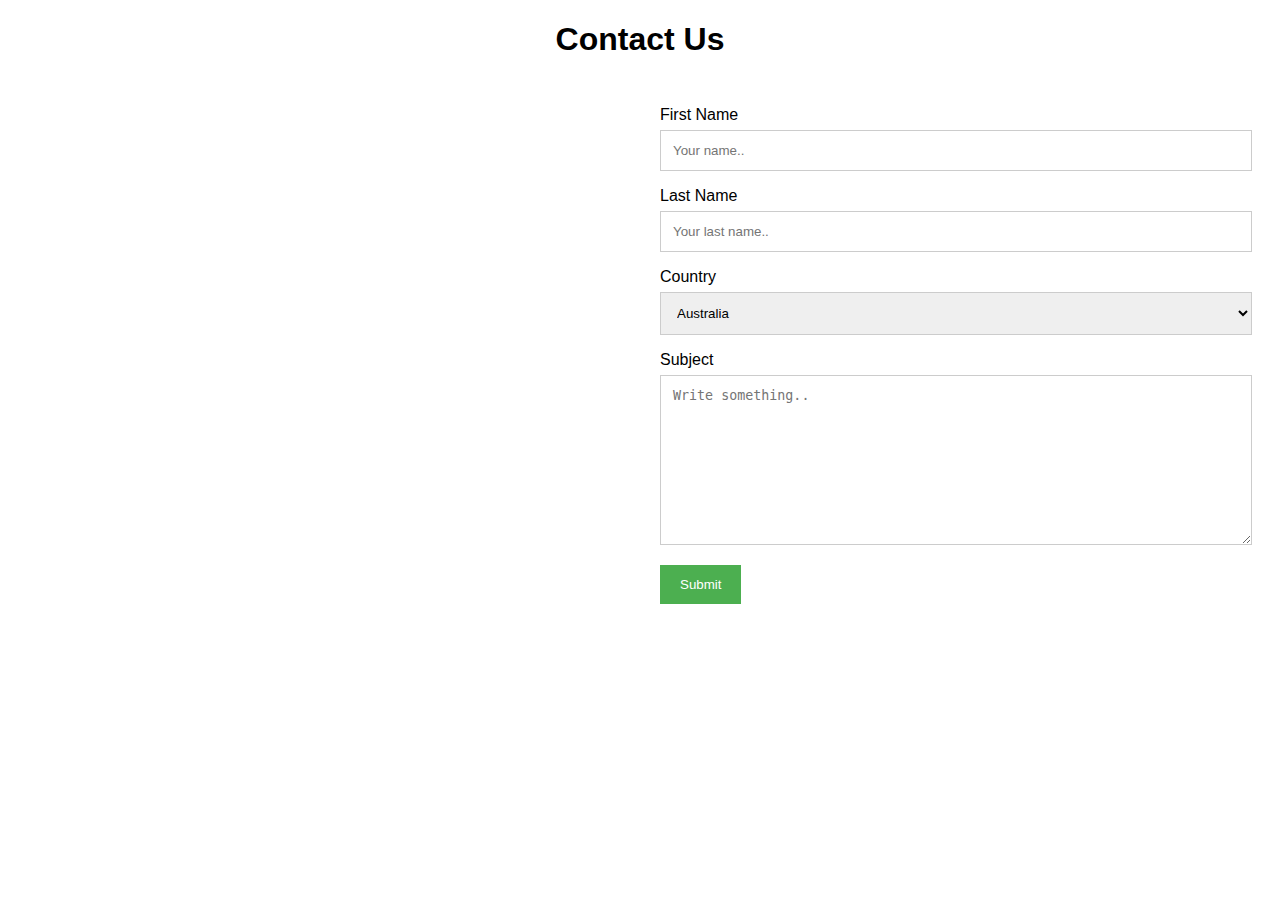
<file: footer.html>
<!DOCTYPE html>
<html>
<head>
<meta name="viewport" content="width=device-width, initial-scale=1">
<style>
body {
  font-family: Arial, Helvetica, sans-serif;
}

* {
  box-sizing: border-box;
}

/* Style inputs */
input[type=text], select, textarea {
  width: 100%;
  padding: 12px;
  border: 1px solid #ccc;
  margin-top: 6px;
  margin-bottom: 16px;
  resize: vertical;
}

input[type=submit] {
  background-color: #4CAF50;
  color: white;
  padding: 12px 20px;
  border: none;
  cursor: pointer;
}

input[type=submit]:hover {
  background-color: #45a049;
}

/* Style the container/contact section */
.container {
  border-radius: 5px;
  background-color: #f2f2f2;
  padding: 10px;
}

/* Create two columns that float next to eachother */
.column {
  float: left;
  width: 50%;
  margin-top: 6px;
  padding: 20px;
}

/* Clear floats after the columns */
.row:after {
  content: "";
  display: table;
  clear: both;
}

/* Responsive layout - when the screen is less than 600px wide, make the two columns stack on top of each other instead of next to each other */
@media screen and (max-width: 600px) {
  .column, input[type=submit] {
    width: 100%;
    margin-top: 0;
  }
}
</style>
</head>
<body>

<div id="contact" class="container-fluid">
  <div style="text-align:center">
    <h1><b>Contact Us</b></h2>

  </div>
  <div class="row">
    <div class="column">
      <iframe src="https://www.google.com/maps/embed?pb=!1m18!1m12!1m3!1d1534.9721937901645!2d72.84664125788174!3d19.00439593279566!2m3!1f0!2f0!3f0!3m2!1i1024!2i768!4f13.1!3m3!1m2!1s0x3be7cee308c0f5fb%3A0x3bf22dfc2d7b11f7!2sBhoiwada%20B.E.S.T.%20Staff%20Quarters%20(Bhoiwada)!5e1!3m2!1sen!2sin!4v1599459767381!5m2!1sen!2sin" width="600" height="450" frameborder="0" style="border:0;" allowfullscreen="" aria-hidden="false" tabindex="0"></iframe>
    </div>
    <div class="column">
      <form action="/action_page.php">
        <label for="fname">First Name</label>
        <input type="text" id="fname" name="firstname" placeholder="Your name..">
        <label for="lname">Last Name</label>
        <input type="text" id="lname" name="lastname" placeholder="Your last name..">
        <label for="country">Country</label>
        <select id="country" name="country">
          <option value="australia">Australia</option>
          <option value="canada">Canada</option>
          <option value="usa">USA</option>
        </select>
        <label for="subject">Subject</label>
        <textarea id="subject" name="subject" placeholder="Write something.." style="height:170px"></textarea>
        <input type="submit" value="Submit">
      </form>
    </div>
  </div>
</div>

</body>
</html>
</file>
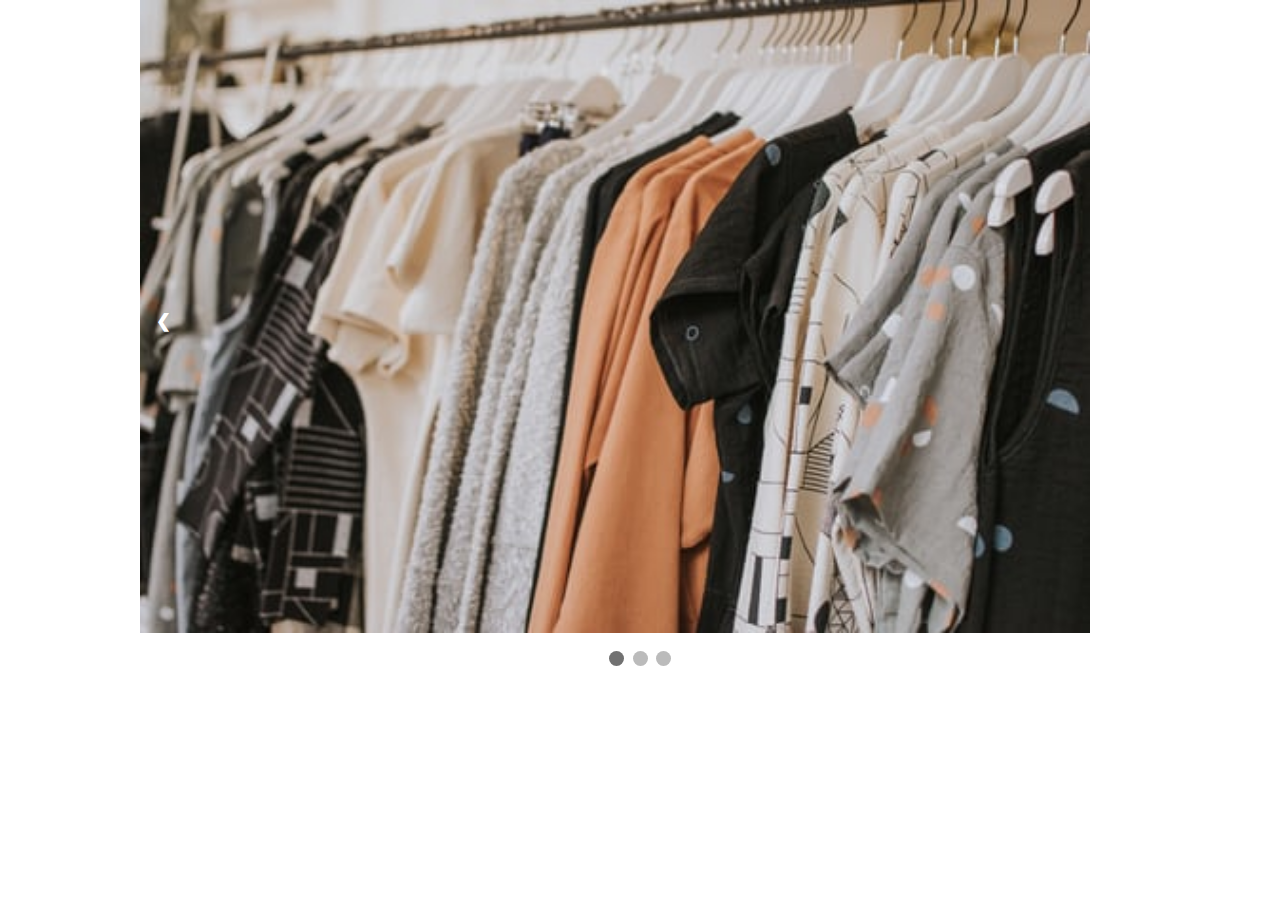
<file: home.html>
<html>
<head>

<style>
* {box-sizing: border-box}
body {font-family: Verdana, sans-serif; margin:0}
.mySlides {display: none}
img {vertical-align: middle;}

/* Slideshow container */
.slideshow-container {
  max-width: 1000px;
  position: relative;
  margin: auto;
}

/* Next & previous buttons */
.prev, .next {
  cursor: pointer;
  position: absolute;
  top: 50%;
  width: auto;
  padding: 16px;
  margin-top: -22px;
  color: white;
  font-weight: bold;
  font-size: 18px;
  transition: 0.6s ease;
  border-radius: 0 3px 3px 0;
  user-select: none;
}

/* Position the "next button" to the right */
.next {
  right: 0;
  border-radius: 3px 0 0 3px;
}

/* On hover, add a black background color with a little bit see-through */
.prev:hover, .next:hover {
  background-color: rgba(0,0,0,0.8);
}
/* The dots/bullets/indicators */
.dot {
  cursor: pointer;
  height: 15px;
  width: 15px;
  margin: 0 2px;
  background-color: #bbb;
  border-radius: 50%;
  display: inline-block;
  transition: background-color 0.6s ease;
}

.active, .dot:hover {
  background-color: #717171;
}

/* Fading animation */
.fade {
  -webkit-animation-name: fade;
  -webkit-animation-duration: 1.5s;
  animation-name: fade;
  animation-duration: 1.5s;
}

@-webkit-keyframes fade {
  from {opacity: .4} 
  to {opacity: 1}
}

@keyframes fade {
  from {opacity: .4} 
  to {opacity: 1}
}

/* On smaller screens, decrease text size */
@media only screen and (max-width: 300px) {
  .prev, .next,.text {font-size: 11px}
}
</style>
</head>
<body>

<div class="slideshow-container">


<div class="mySlides fade">
  <img src="image/fash1.jpg" style="width:95%">
 
</div>

<div class="mySlides fade">
<img src="image/home6.jpg" style="width:95%">

</div>

<div class="mySlides fade">
<img src="image/d1.jpg" style="width:95%">

</div>
<a class="prev" onclick="plusSlides(-1)">&#10094;</a>
<a class="next" onclick="plusSlides(1)">&#10095;</a>

</div>
<br>

<div style="text-align:center">
  <span class="dot" onclick="currentSlide(1)"></span> 
  <span class="dot" onclick="currentSlide(2)"></span> 
  <span class="dot" onclick="currentSlide(3)"></span> 
</div>

<script>
var slideIndex = 0;
showSlides();

function showSlides() {
  var i;
  var slides = document.getElementsByClassName("mySlides");
  var dots = document.getElementsByClassName("dot");
  for (i = 0; i < slides.length; i++) {
    slides[i].style.display = "none";  
  }
  slideIndex++;
  if (slideIndex > slides.length) {slideIndex = 1}    
  for (i = 0; i < dots.length; i++) {
    dots[i].className = dots[i].className.replace(" active", "");
  }
  slides[slideIndex-1].style.display = "block";  
  dots[slideIndex-1].className += " active";
  setTimeout(showSlides, 2000); // Change image every 2 seconds
}
</script>

</body>
</html>
</file>
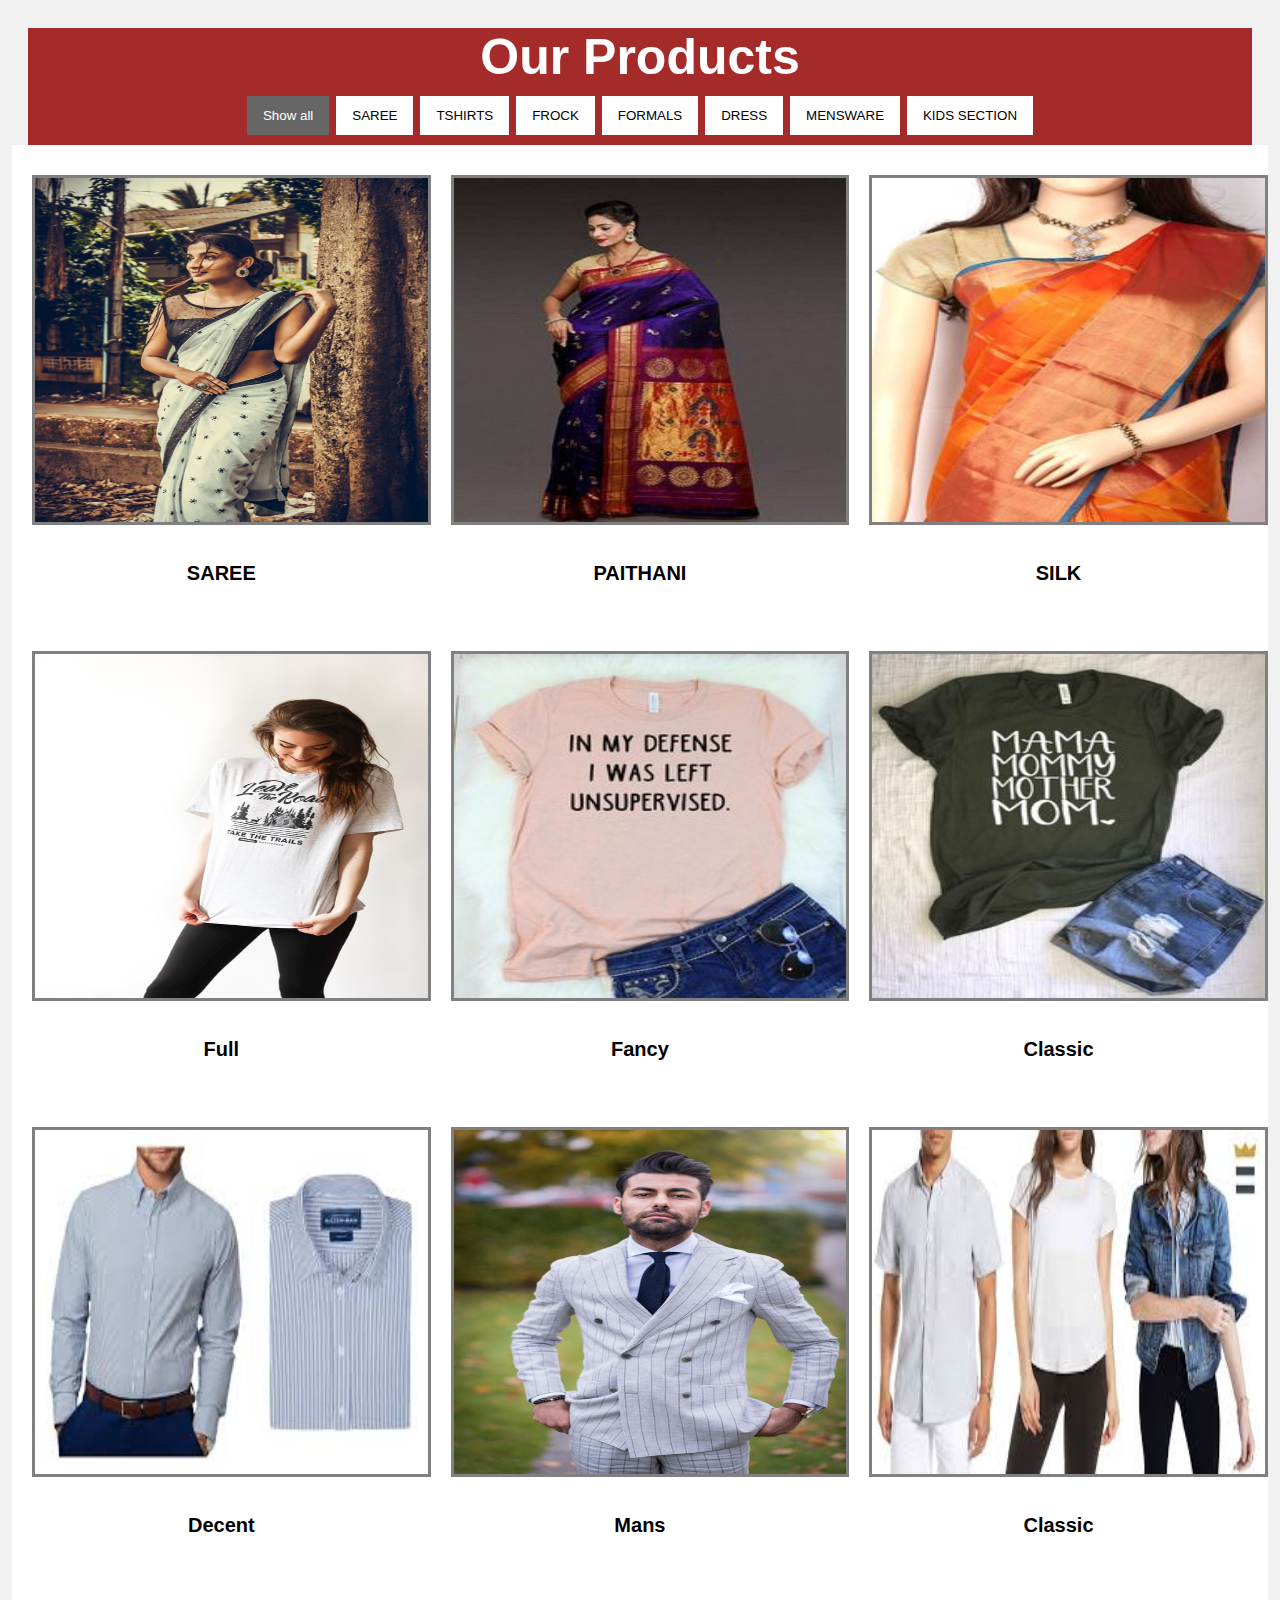
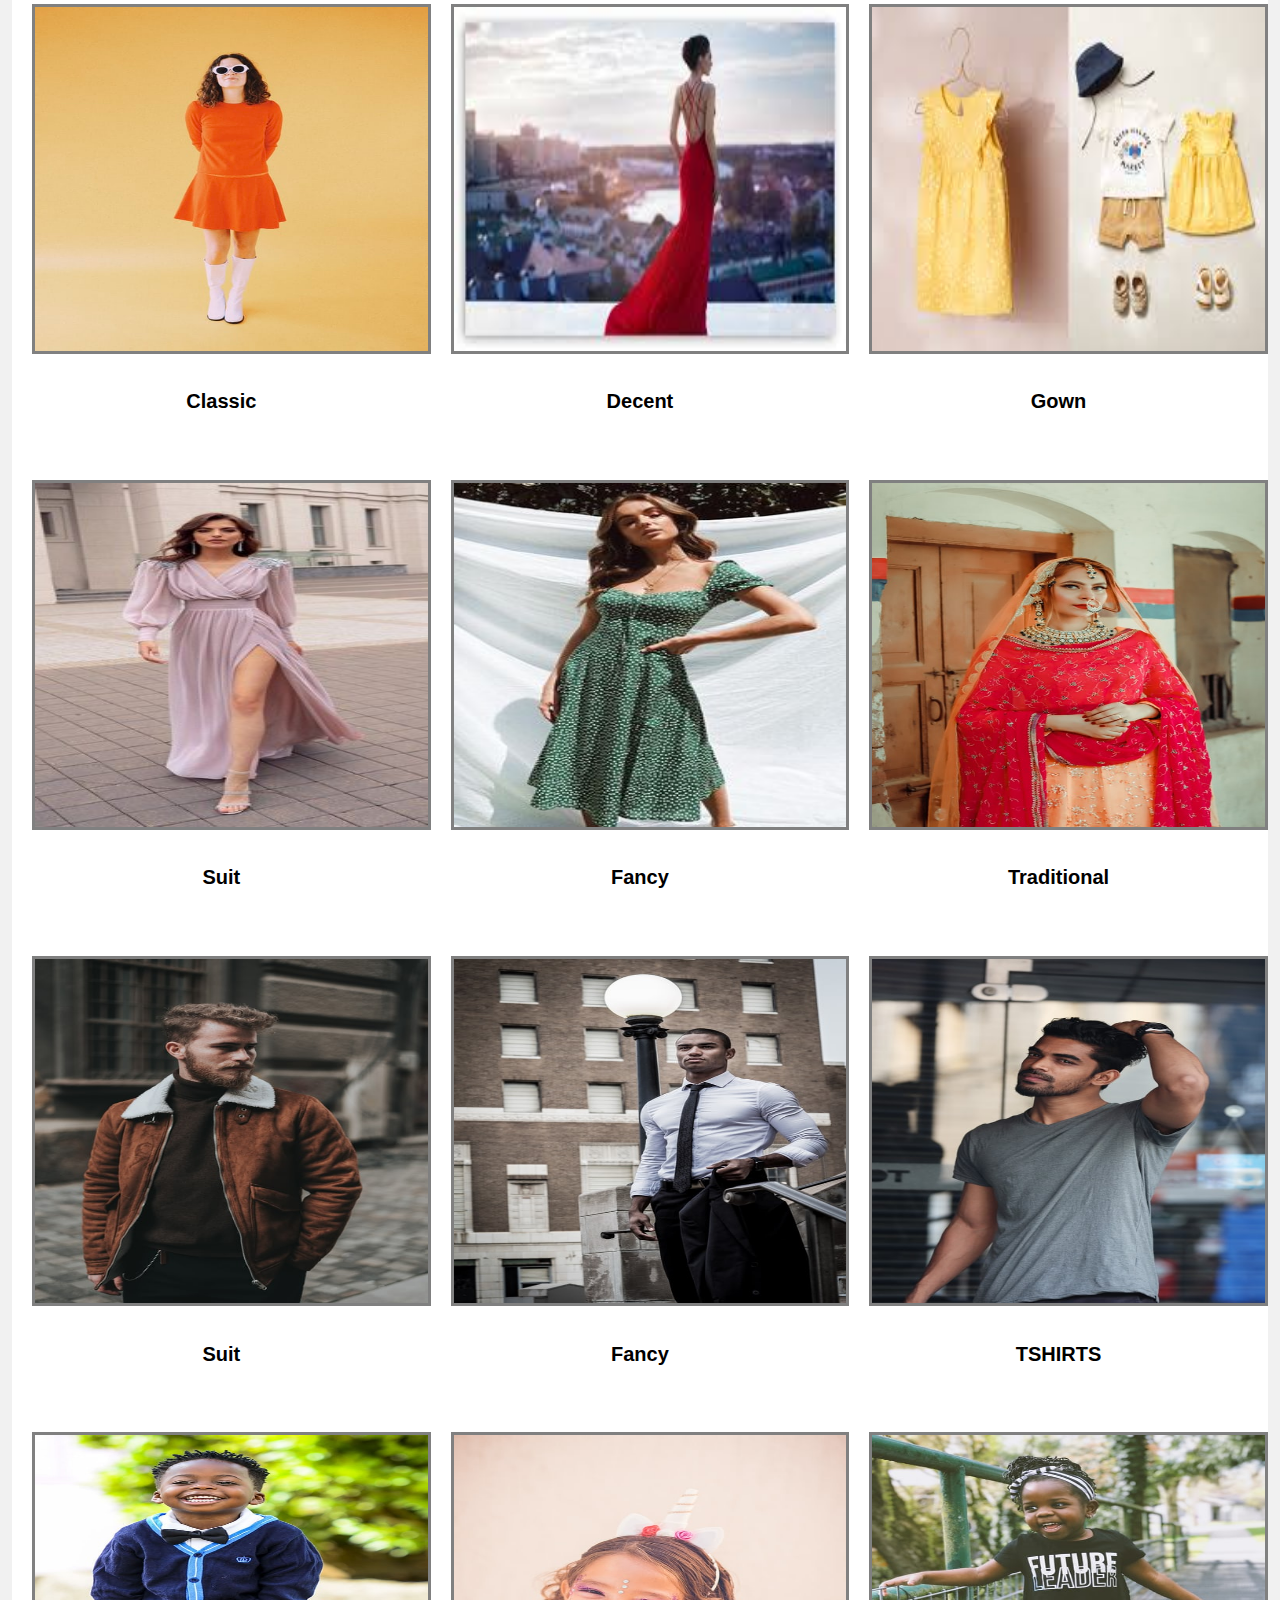
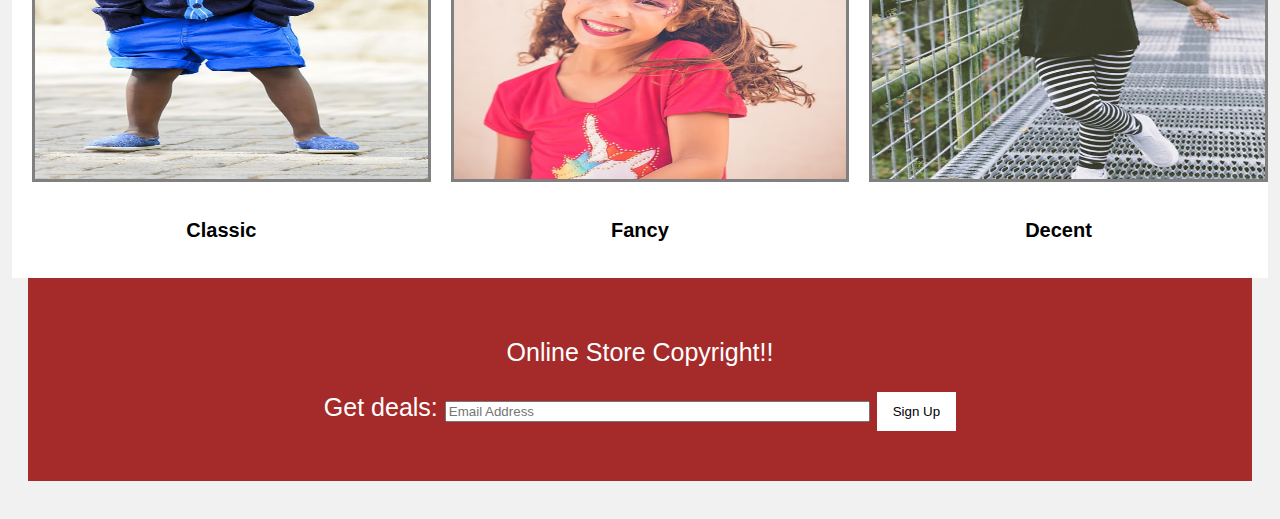
<file: products.html>
<html>
<head>
<style>
* {
  box-sizing: border-box;
}

body {
  background-color: #f1f1f1;
  padding: 20px;
  font-family: Arial;
}

/* Center website */
.main {
  max-width: 1000px;
  margin: auto;
}
.row {
  margin: 10px -16px;
}

/* Add padding BETWEEN each column */
.row,
.row > .column {

}

/* Create three equal columns that floats next to each other */
.column {
  float: left;
  width: 33.33%;
  display: none; /* Hide all elements by default */
}

/* Clear floats after rows */ 
.row:after {
  content: "";
  display: table;
  clear: both;
}

/* Content */
.content {
  background-color: white;
  padding: 10px;
}

/* The "show" class is added to the filtered elements */
.show {
  display: block;
}

/* Style the buttons */
.btn {
  border: none;
  outline: none;
  padding: 12px 16px;
  background-color: white;
  cursor: pointer;
}

.btn:hover {
  background-color: #ddd;
}

.btn.active {
  background-color: #666;
  color: white;
}
.header
{background-color: brown;
color: white;
text-align: center;
font-size: 25px;
margin: 0 0 10px 0;
border-box: 1px ;
border-color: black;
}

h1 {
margin: 0 10px 10px 10px;
  font-size: 50px;}
  
h4{color: black;
font-size: 20px;
font-family: Arial;}

img{
margin: 20px 10px 10px 10px;
border-box: 20px ;
border-color: gray;
border-style: solid;
border-width: 3px;}

  footer {
      background-color: brown;
      padding: 25px;
	  color: white;
    }
</style>
</head>
<body>

<!-- MAIN (Center website) -->
<div class="row header">


<h1>Our Products</h1>
<div class="main">

</div>
<div id="myBtnContainer">
  <button class="btn active" onclick="filterSelection('all')"> Show all</button>
  <button class="btn" onclick="filterSelection('SAREE')"> SAREE </button>
  <button class="btn" onclick="filterSelection('TSHIRTS')"> TSHIRTS </button>
  <button class="btn" onclick="filterSelection('FROCK')"> FROCK </button>
  <button class="btn" onclick="filterSelection('FORMALS')"> FORMALS </button>
  <button class="btn" onclick="filterSelection('DRESS')"> DRESS </button> 
  <button class="btn" onclick="filterSelection('MAN')"> MENSWARE </button>
  <button class="btn" onclick="filterSelection('kid')"> KIDS SECTION </button>
</div>

<!-- Portfolio Gallery Grid -->
<div class="row">
  <div class="column SAREE">
    <div class="content">
      <img src="image/home8.jpg"  width="100%" height="350px" alt="Image">
      <h4>SAREE</h4>
      
    </div>
  </div>
  <div class="column SAREE">
    <div class="content">
    <img src="image/paithani1.jpg" width="100%" height="350px">
      <h4>PAITHANI</h4>
      
    </div>
  </div>
  <div class="column SAREE">
    <div class="content">
    <img src="image/silk.jpg"  width="100%" height="350px">
      <h4>SILK</h4>
      
    </div>
  </div>
  
  <div class="column TSHIRTS">
    <div class="content">
      <img src="image/home1.jpg" width="100%" height="350px">
      <h4>Full</h4>
      
    </div>
  </div>
  <div class="column TSHIRTS">
    <div class="content">
    <img src="image/t2.jpg"  width="100%" height="350px">
      <h4>Fancy</h4>
      
    </div>
  </div>
  <div class="column TSHIRTS">
    <div class="content">
    <img src="image/t1.jpg" width="100%" height="350px" >
      <h4>Classic</h4>
      
    </div>
  </div>
  
  <div class="column FORMALS">
    <div class="content">
      <img src="image/mens.jpg"  width="100%" height="350px" >
      <h4>Decent</h4>
      
    </div>
  </div>
  <div class="column FORMALS">
    <div class="content">
    <img src="image/home4.jpg"  width="100%" height="350px">
      <h4>Mans</h4>
      
    </div>
  </div>
  <div class="column FORMALS">
    <div class="content">
    <img src="image/formal.jpg"  width="100%" height="350px">
      <h4>Classic</h4>
      
    </div>
  </div>
  
  <div class="column FROCK">
    <div class="content">
      <img src="image/home7.jpg"  width="100%" height="350px">
      <h4>Classic</h4>
      
    </div>
  </div>
  <div class="column FROCK">
    <div class="content">
    <img src="image/fash.jpg"  width="100%" height="350px">
      <h4>Decent</h4>
      
    </div>
  </div>
  <div class="column FROCK">
    <div class="content">
    <img src="image/child.jpg" width="100%" height="350px">
      <h4>Gown</h4>
      
    </div>
  </div>
  
   <div class="column DRESS">
    <div class="content">
      <img src="image/d1.jpg" width="100%" height="350px">
      <h4>Suit</h4>
      
    </div>
  </div>
  <div class="column DRESS">
    <div class="content">
    <img src="image/d2.jpg"  width="100%" height="350px">
      <h4>Fancy</h4>
      
    </div>
  </div>
  <div class="column DRESS">
    <div class="content">
    <img src="image/home9.jpg"  width="100%" height="350px">
      <h4> Traditional </h4>
      
    </div>
  </div>
     <div class="column MAN">
    <div class="content">
      <img src="image/mans1.jpg" width="100%" height="350px">
      <h4>Suit</h4>
      
    </div>
  </div>
  <div class="column MAN">
    <div class="content">
    <img src="image/mans2.jpg"  width="100%" height="350px">
      <h4>Fancy</h4>
      
    </div>
  </div>
  <div class="column MAN">
    <div class="content">
    <img src="image/mans3.jpg"  width="100%" height="350px">
      <h4> TSHIRTS </h4>
      
    </div>
  </div>
    <div class="column kid">
    <div class="content">
      <img src="image/kid1.jpg" width="100%" height="350px">
      <h4>Classic</h4>
      
    </div>
  </div>
  <div class="column kid">
    <div class="content">
    <img src="image/kid2.jpg"  width="100%" height="350px">
      <h4>Fancy</h4>
      
    </div>
  </div>
  <div class="column kid">
    <div class="content">
    <img src="image/kids.jpg"  width="100%" height="350px">
      <h4> Decent </h4>
      
    </div>
  </div>
  
<!-- END GRID -->
</div>


<footer class="container-fluid text-center">
  <p>Online Store Copyright!!</p>  
  <form class="form-inline">Get deals:
    <input type="email" class="form-control" size="50" placeholder="Email Address">
    <button type="button" class="btn btn-danger">Sign Up</button>
  </form>
</footer>
<script>
filterSelection("all")
function filterSelection(c) {
  var x, i;
  x = document.getElementsByClassName("column");
  if (c == "all") c = "";
  for (i = 0; i < x.length; i++) {
    w3RemoveClass(x[i], "show");
    if (x[i].className.indexOf(c) > -1) w3AddClass(x[i], "show");
  }
}

function w3AddClass(element, name) {
  var i, arr1, arr2;
  arr1 = element.className.split(" ");
  arr2 = name.split(" ");
  for (i = 0; i < arr2.length; i++) {
    if (arr1.indexOf(arr2[i]) == -1) {element.className += " " + arr2[i];}
  }
}

function w3RemoveClass(element, name) {
  var i, arr1, arr2;
  arr1 = element.className.split(" ");
  arr2 = name.split(" ");
  for (i = 0; i < arr2.length; i++) {
    while (arr1.indexOf(arr2[i]) > -1) {
      arr1.splice(arr1.indexOf(arr2[i]), 1);     
    }
  }
  element.className = arr1.join(" ");
}


// Add active class to the current button (highlight it)
var btnContainer = document.getElementById("myBtnContainer");
var btns = btnContainer.getElementsByClassName("btn");
for (var i = 0; i < btns.length; i++) {
  btns[i].addEventListener("click", function(){
    var current = document.getElementsByClassName("active");
    current[0].className = current[0].className.replace(" active", "");
    this.className += " active";
  });
}
</script>

</body>
</html>
</file>
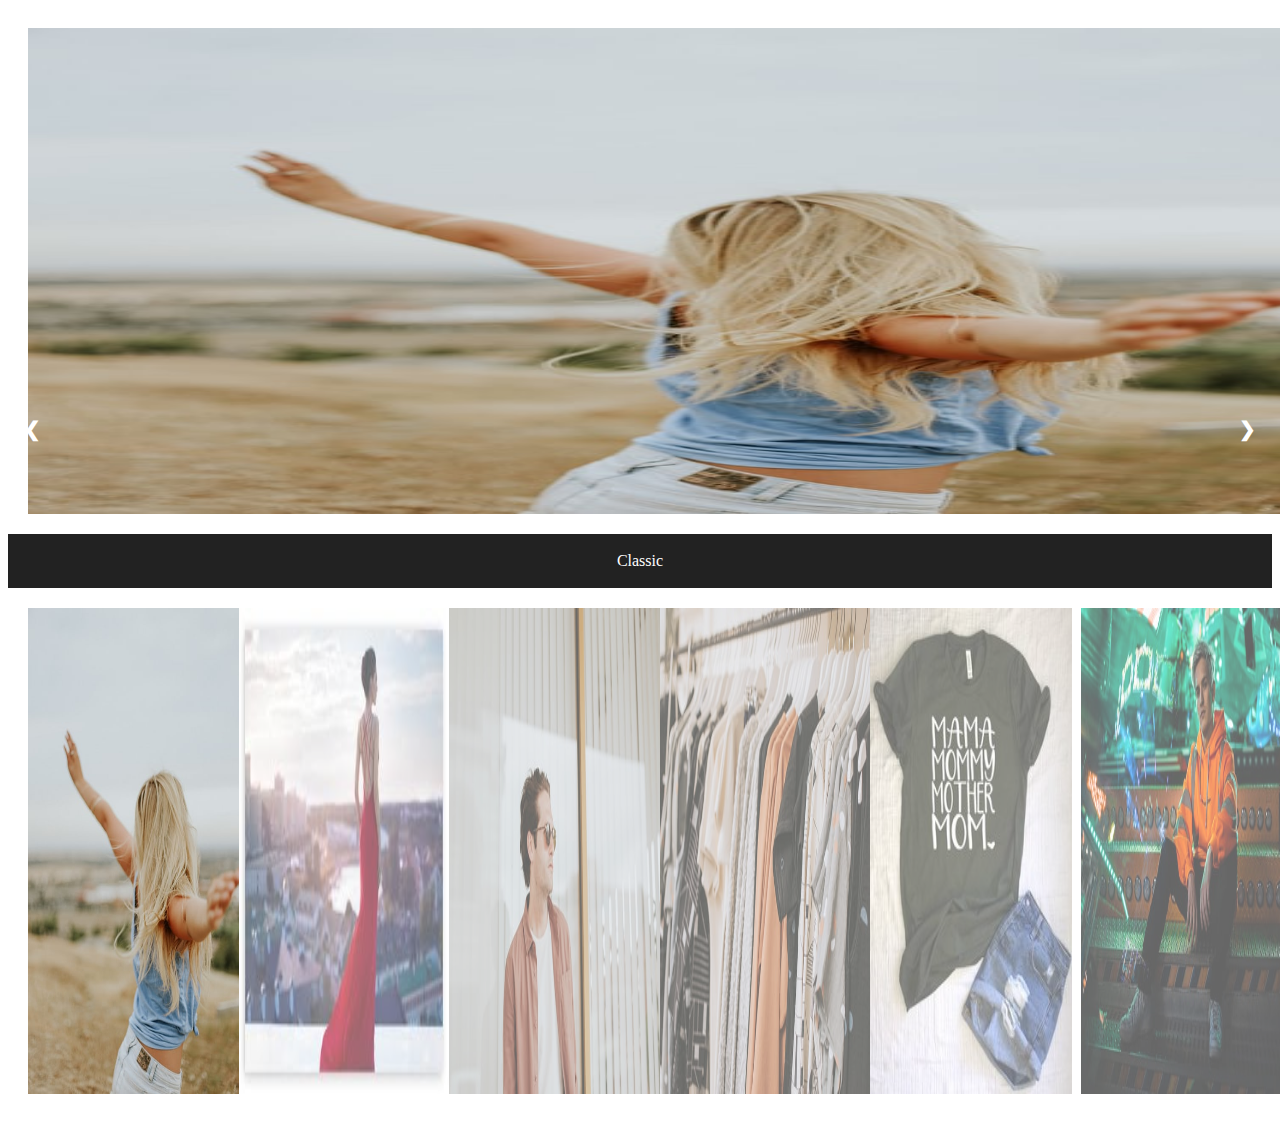
<file: slide.html>
<html>
<style>
img {
  vertical-align: middle;
  margin: 20px 20px 20px 20px;
}

/* Position the image container (needed to position the left and right arrows) */
.container {
  position: relative;
}

/* Hide the images by default */
.mySlides {
  display: none;
}

/* Add a pointer when hovering over the thumbnail images */
.cursor {
  cursor: pointer;
}

/* Next & previous buttons */
.prev,
.next {
  cursor: pointer;
  position: absolute;
  top: 40%;
  width: auto;
  padding: 16px;
  margin-top: -50px;
  color: white;
  font-weight: bold;
  font-size: 20px;
  border-radius: 0 3px 3px 0;
  user-select: none;
  -webkit-user-select: none;
}

/* Position the "next button" to the right */
.next {
  right: 0;
  border-radius: 3px 0 0 3px;
}

/* On hover, add a black background color with a little bit see-through */
.prev:hover,
.next:hover {
  background-color: rgba(0, 0, 0, 0.8);
}

/* Container for image text */
.caption-container {
  text-align: center;
  background-color: #222;
  padding: 2px 16px;
  color: white;
}

.row:after {
  content: "";
  display: table;
  clear: both;
}

/* Six columns side by side */
.column {
  float: left;
  width: 16.66%;
}

/* Add a transparency effect for thumnbail images */
.demo {
  opacity: 0.6;
}

.active,
.demo:hover {
  opacity: 1;
}
</style>
<body>
<div class="container">
  <div class="mySlides">
    <img src="image/w1.jpg" width="100%" height="55%">
  </div>

  <div class="mySlides">
<img src="image/fash.jpg" width="100%" height="55%">
  </div>

  <div class="mySlides">
<img src="image/w3.jpg" width="100%" height="55%">
  </div>
    
  <div class="mySlides">
   <img src="image/fash1.jpg" width="100%" height="55%">
  </div>

  <div class="mySlides">
    <img src="image/t1.jpg" width="96%" height="55%">
  </div>
    
  <div class="mySlides">
    <img src="image/w6.jpg" width="100%" height="55%">
  </div>
    
  <a class="prev" onclick="plusSlides(-1)">❮</a>
  <a class="next" onclick="plusSlides(1)">❯</a>

  <div class="caption-container">
    <p id="caption"></p>
  </div>

  <div class="row">
    <div class="column">
      <img class="demo cursor" src="image/w1.jpg" width="100%" height="55%" onclick="currentSlide(1)" alt="Classic">
    </div>
    <div class="column">
      <img class="demo cursor" src="image/fash.jpg" width="100%" height="55%" onclick="currentSlide(2)" alt="Dress">
    </div>
    <div class="column">
      <img class="demo cursor" src="image/w3.jpg" width="100%" height="55%" onclick="currentSlide(3)" alt="fashion">
    </div>
    <div class="column">
      <img class="demo cursor" src="image/fash1.jpg" width="100%" height="55%" onclick="currentSlide(4)"alt="FASHION">
    </div>
    <div class="column">
      <img class="demo cursor" src="image/t1.jpg" width="96%" height="55%" onclick="currentSlide(5)"alt="TSHIRTS">
    </div>    
    <div class="column">
      <img class="demo cursor" src="image/w6.jpg" width="100%" height="55%" onclick="currentSlide(6)"alt="kids">
    </div>
  </div>
</div>

<script>
var slideIndex = 1;
showSlides(slideIndex);

function plusSlides(n) {
  showSlides(slideIndex += n);
}

function currentSlide(n) {
  showSlides(slideIndex = n);
}

function showSlides(n) {
  var i;
  var slides = document.getElementsByClassName("mySlides");
  var dots = document.getElementsByClassName("demo");
  var captionText = document.getElementById("caption");
  if (n > slides.length) {slideIndex = 1}
  if (n < 1) {slideIndex = slides.length}
  for (i = 0; i < slides.length; i++) {
      slides[i].style.display = "none";
  }
  for (i = 0; i < dots.length; i++) {
      dots[i].className = dots[i].className.replace(" active", "");
  }
  slides[slideIndex-1].style.display = "block";
  dots[slideIndex-1].className += " active";
  captionText.innerHTML = dots[slideIndex-1].alt;
}
</script>
    
</body>
</html>
</file>
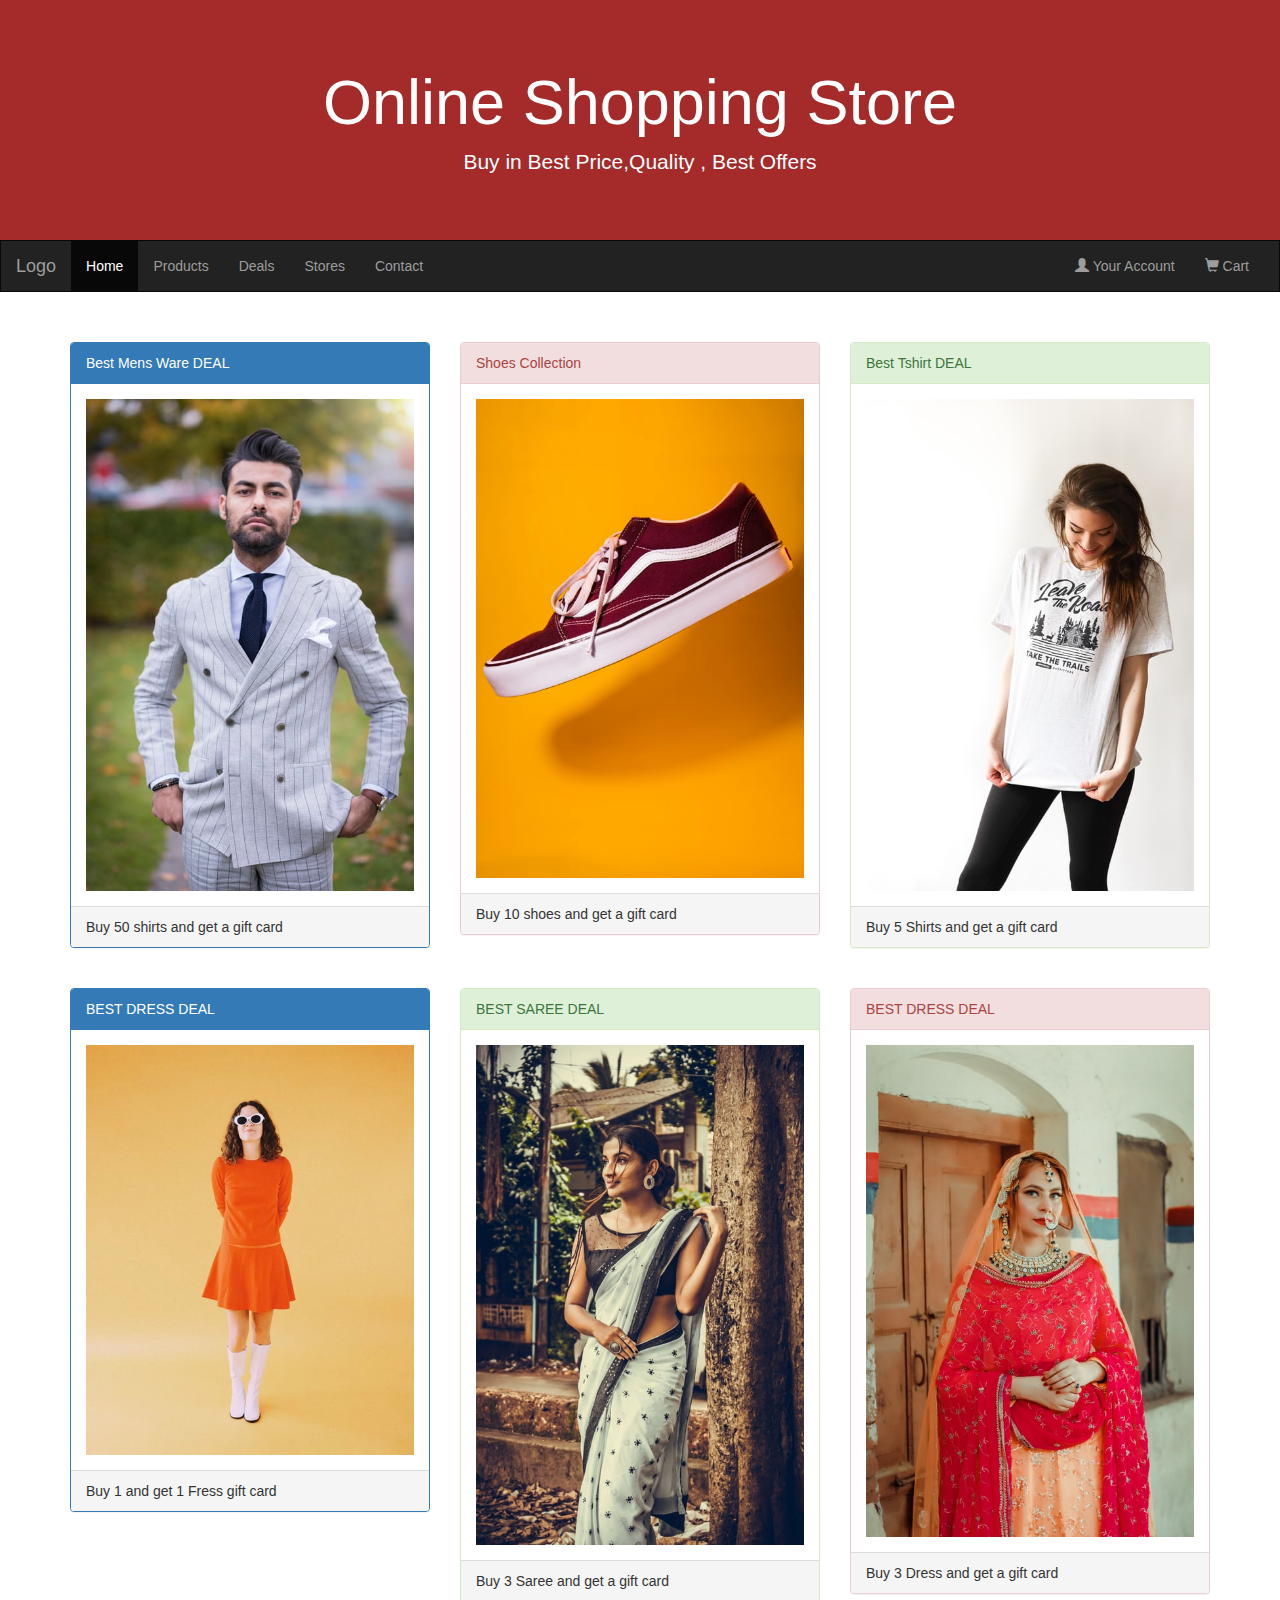
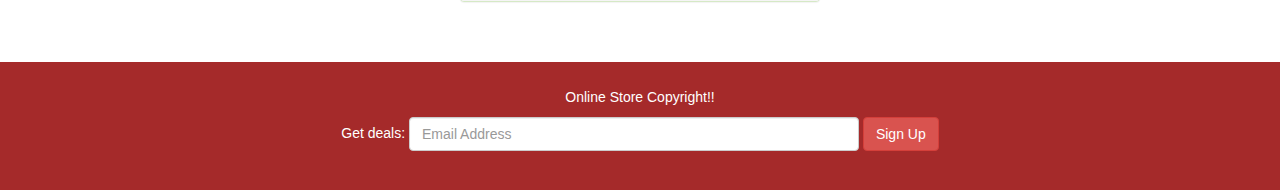
<file: store.html>
<html>
<head>

  <meta name="viewport" content="width=device-width, initial-scale=1">
  <link rel="stylesheet" href="https://maxcdn.bootstrapcdn.com/bootstrap/3.4.1/css/bootstrap.min.css">
  <script src="https://ajax.googleapis.com/ajax/libs/jquery/3.5.1/jquery.min.js"></script>
  <script src="https://maxcdn.bootstrapcdn.com/bootstrap/3.4.1/js/bootstrap.min.js"></script>
  <style>
    /* Remove the navbar's default rounded borders and increase the bottom margin */ 
    .navbar {
      margin-bottom: 50px;
      border-radius: 0;
    }
    
    /* Remove the jumbotron's default bottom margin */ 
     .jumbotron {
      margin-bottom: 0;
	  background-color: brown;
	  color: white;
    }
   
    /* Add a gray background color and some padding to the footer */
    footer {
      background-color: brown;
      padding: 25px;
	  color: white;
    }
  </style>
</head>
<body>

<div class="jumbotron">
  <div class="container text-center">
    <h1>Online Shopping Store</h1>      
    <p>Buy in Best Price,Quality , Best Offers</p>
  </div>
</div>

<nav class="navbar navbar-inverse">
  <div class="container-fluid">
    <div class="navbar-header">
      <button type="button" class="navbar-toggle" data-toggle="collapse" data-target="#myNavbar">
        <span class="icon-bar"></span>
        <span class="icon-bar"></span>
        <span class="icon-bar"></span>                        
      </button>
      <a class="navbar-brand" href="#">Logo</a>
    </div>
    <div class="collapse navbar-collapse" id="myNavbar">
      <ul class="nav navbar-nav">
        <li class="active"><a href="#">Home</a></li>
        <li><a href="#">Products</a></li>
        <li><a href="#">Deals</a></li>
        <li><a href="#">Stores</a></li>
        <li><a href="#">Contact</a></li>
      </ul>
      <ul class="nav navbar-nav navbar-right">
        <li><a href="#"><span class="glyphicon glyphicon-user"></span> Your Account</a></li>
        <li><a href="#"><span class="glyphicon glyphicon-shopping-cart"></span> Cart</a></li>
      </ul>
    </div>
  </div>
</nav>

<div class="container">    
  <div class="row">
    <div class="col-sm-4">
      <div class="panel panel-primary">
        <div class="panel-heading">Best Mens Ware DEAL</div>
        <div class="panel-body"><img src="image/home4.jpg" class="img-responsive" width="100%" height="500px" alt="Image"></div>
        <div class="panel-footer">Buy 50 shirts and get a gift card</div>
      </div>
    </div>
    <div class="col-sm-4"> 
      <div class="panel panel-danger">
        <div class="panel-heading">Shoes Collection </div>
        <div class="panel-body"><img src="image/home2.jpg" class="img-responsive" width="100%" height="500px" alt="Image"></div>
        <div class="panel-footer">Buy 10 shoes and get a gift card</div>
      </div>
    </div>
    <div class="col-sm-4"> 
      <div class="panel panel-success">
        <div class="panel-heading">Best Tshirt DEAL</div>
        <div class="panel-body"><img src="image/home1.jpg" class="img-responsive" width="100%" height="500px" alt="Image"></div>
        <div class="panel-footer">Buy 5 Shirts and get a gift card</div>
      </div>
    </div>
  </div>
</div><br>

<div class="container">    
  <div class="row">
    <div class="col-sm-4">
      <div class="panel panel-primary">
        <div class="panel-heading">BEST DRESS DEAL</div>
        <div class="panel-body"><img src="image/home7.jpg" class="img-responsive" width="100%" height="500px" alt="Image"></div>
        <div class="panel-footer">Buy 1 and get 1 Fress gift card</div>
      </div>
    </div>
    <div class="col-sm-4"> 
      <div class="panel panel-success">
        <div class="panel-heading">BEST SAREE DEAL</div>
        <div class="panel-body"><img src="image/home8.jpg"  width="100%" height="500px" alt="Image"></div>
        <div class="panel-footer">Buy 3 Saree and get a gift card</div>
      </div>
    </div>
    <div class="col-sm-4"> 
      <div class="panel panel-danger">
        <div class="panel-heading">BEST DRESS DEAL</div>
        <div class="panel-body"><img src="image/home9.jpg" class="img-responsive" width="100%" height="500px"  alt="Image"></div>
        <div class="panel-footer">Buy 3 Dress and get a gift card</div>
      </div>
    </div>
  </div>
</div><br><br>

<footer class="container-fluid text-center">
  <p>Online Store Copyright!!</p>  
  <form class="form-inline">Get deals:
    <input type="email" class="form-control" size="50" placeholder="Email Address">
    <button type="button" class="btn btn-danger">Sign Up</button>
  </form>
</footer>

</body>
</html>
</file>
